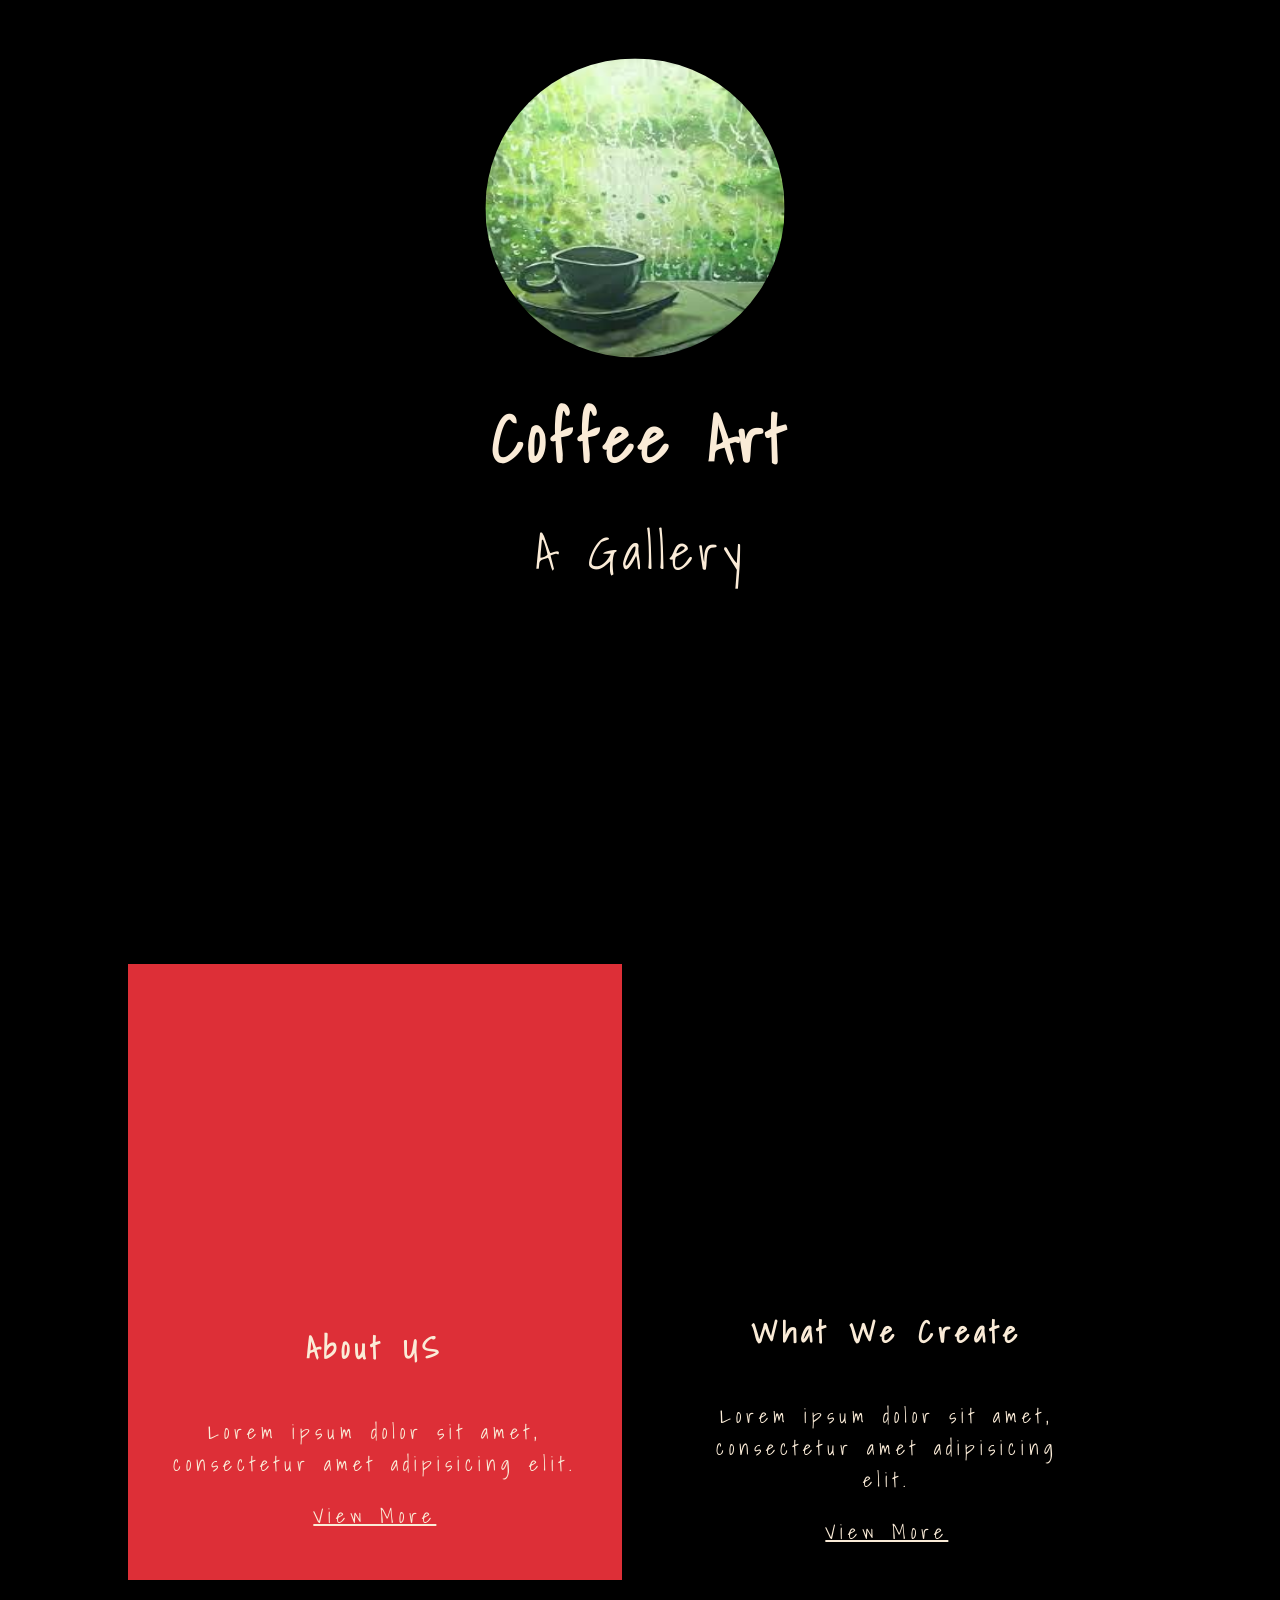
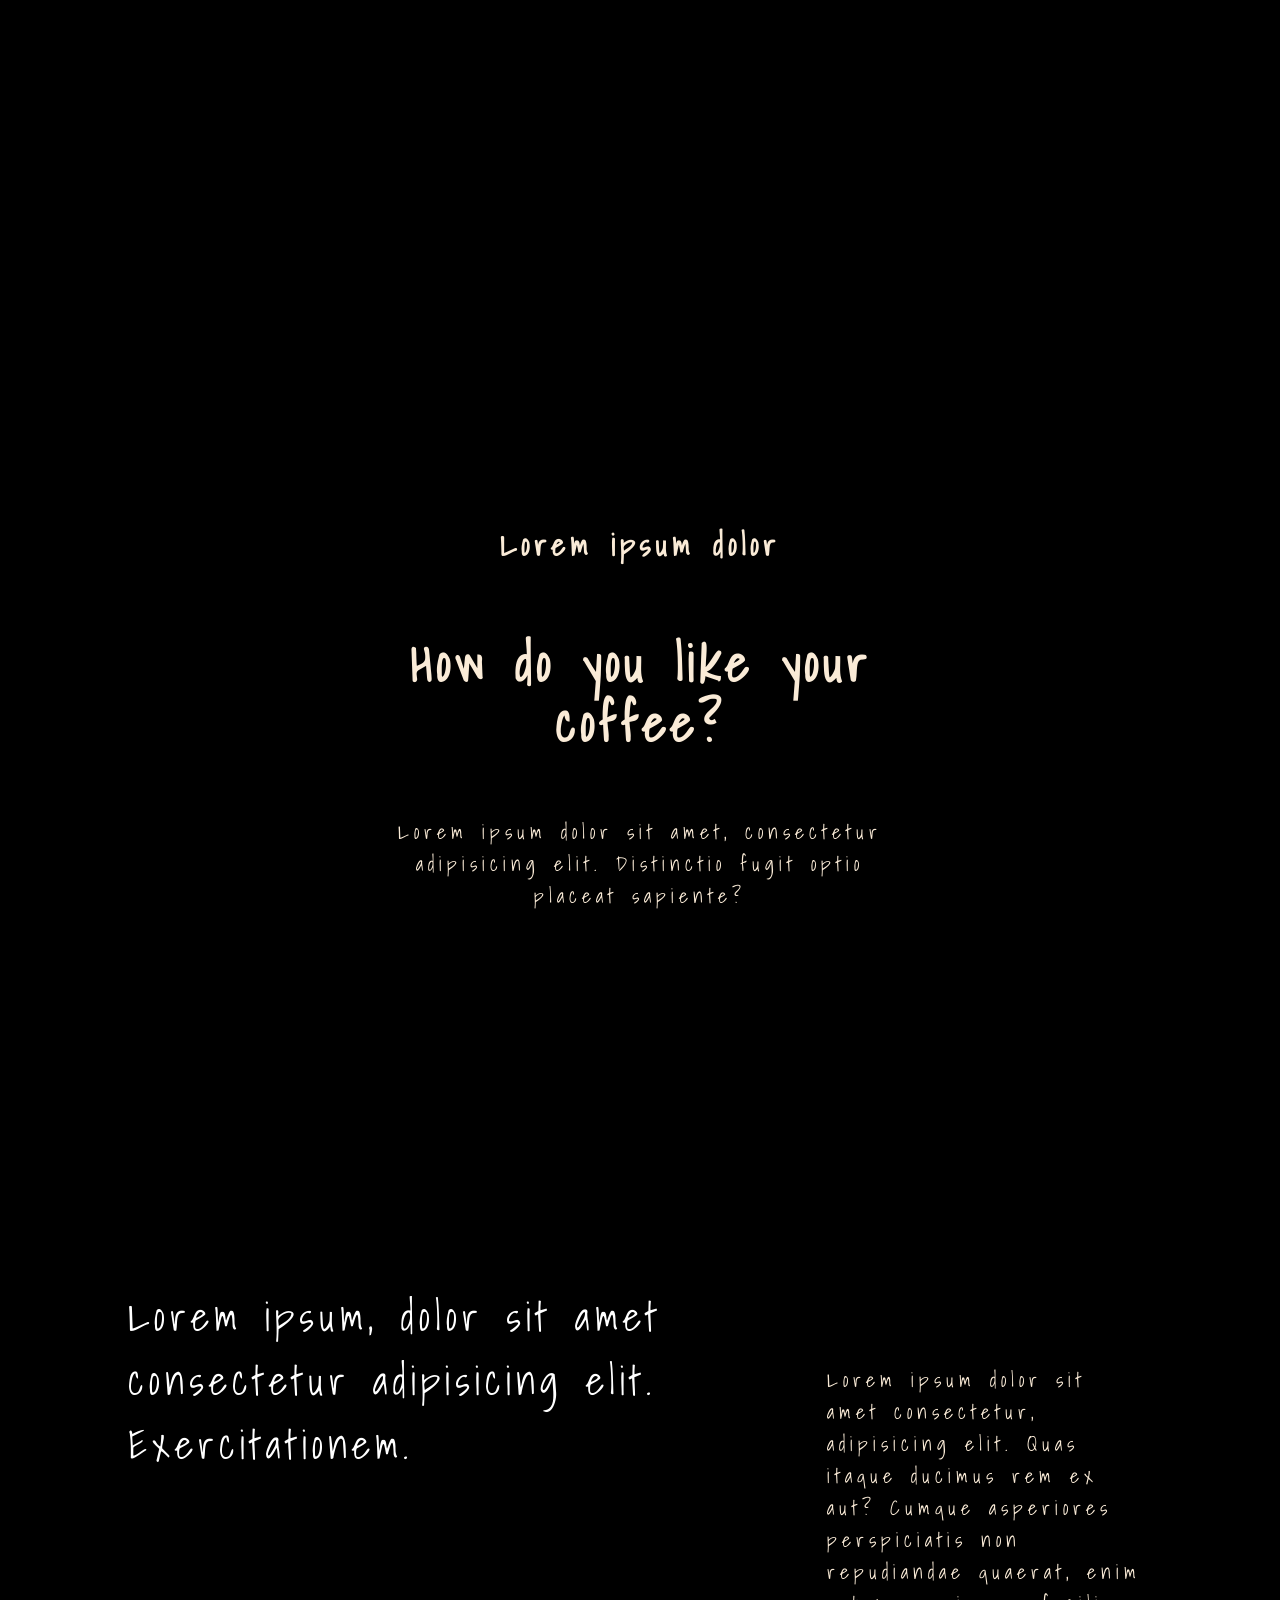
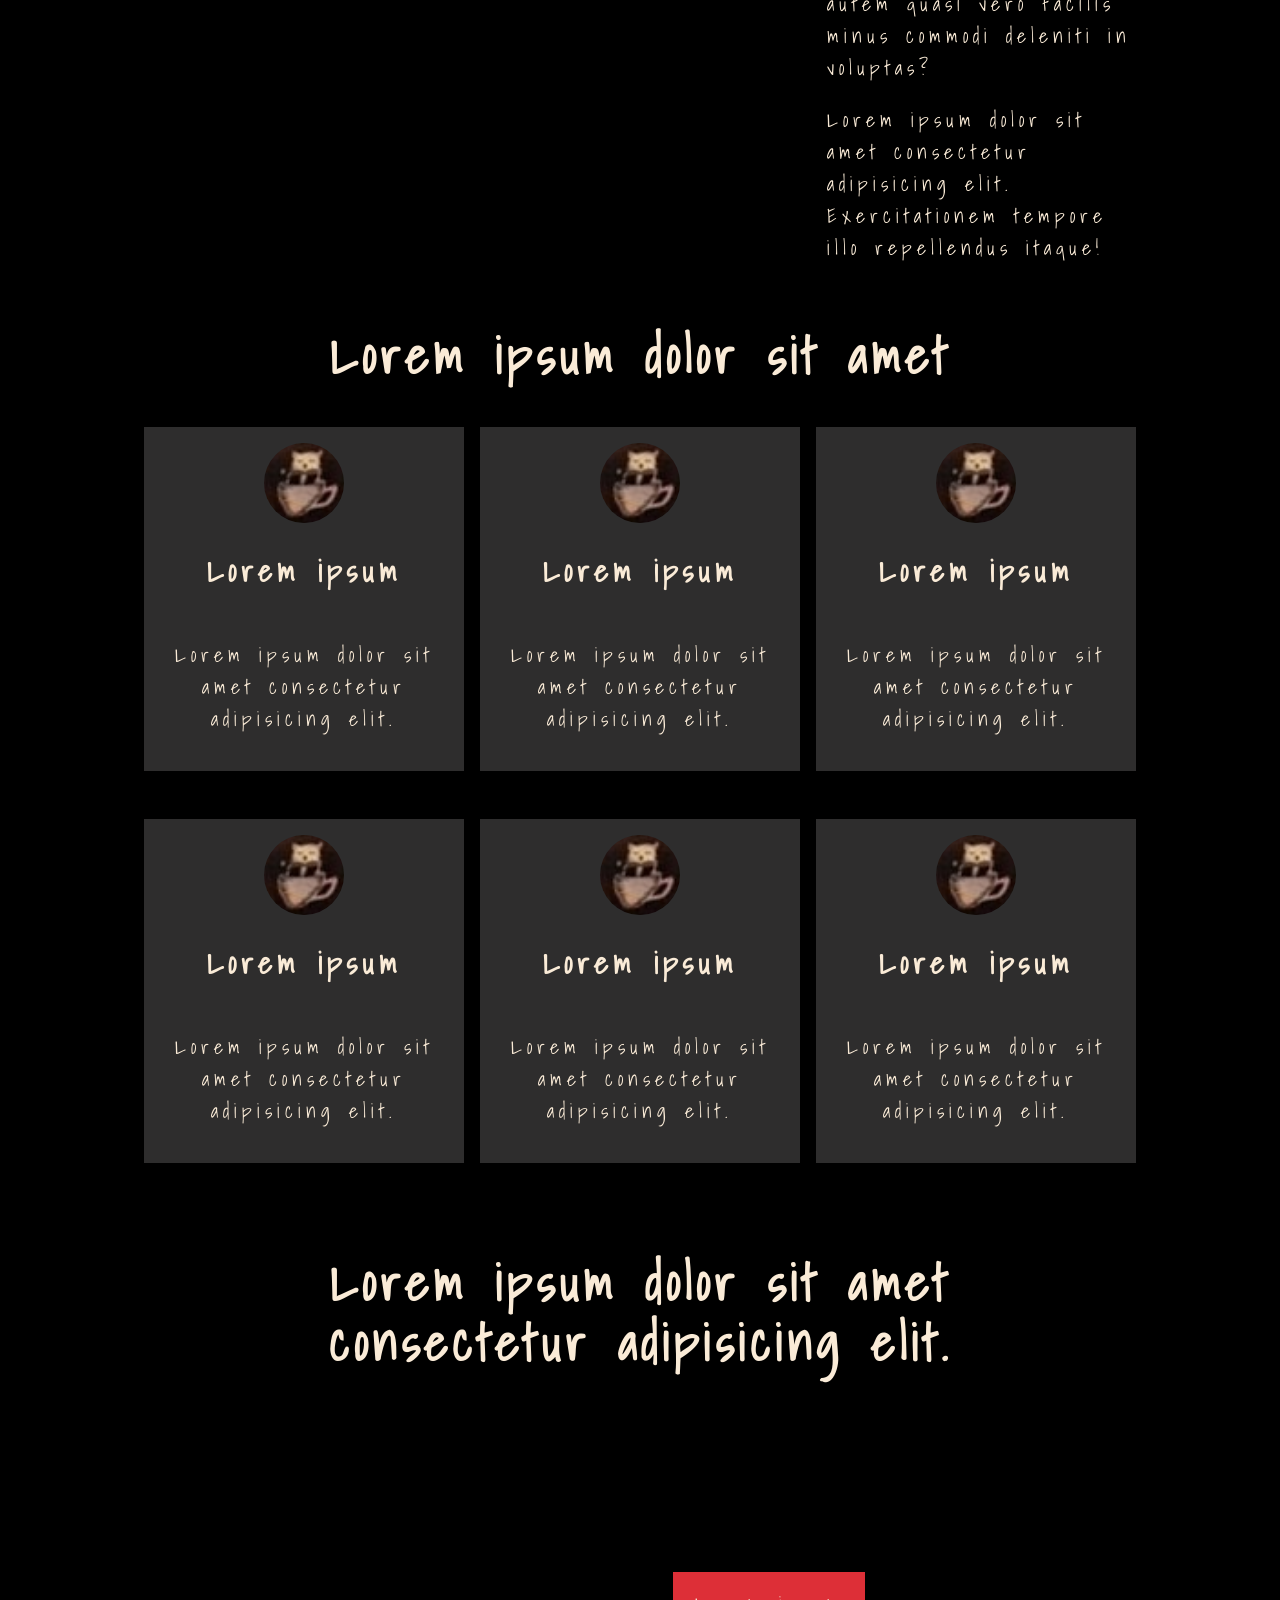
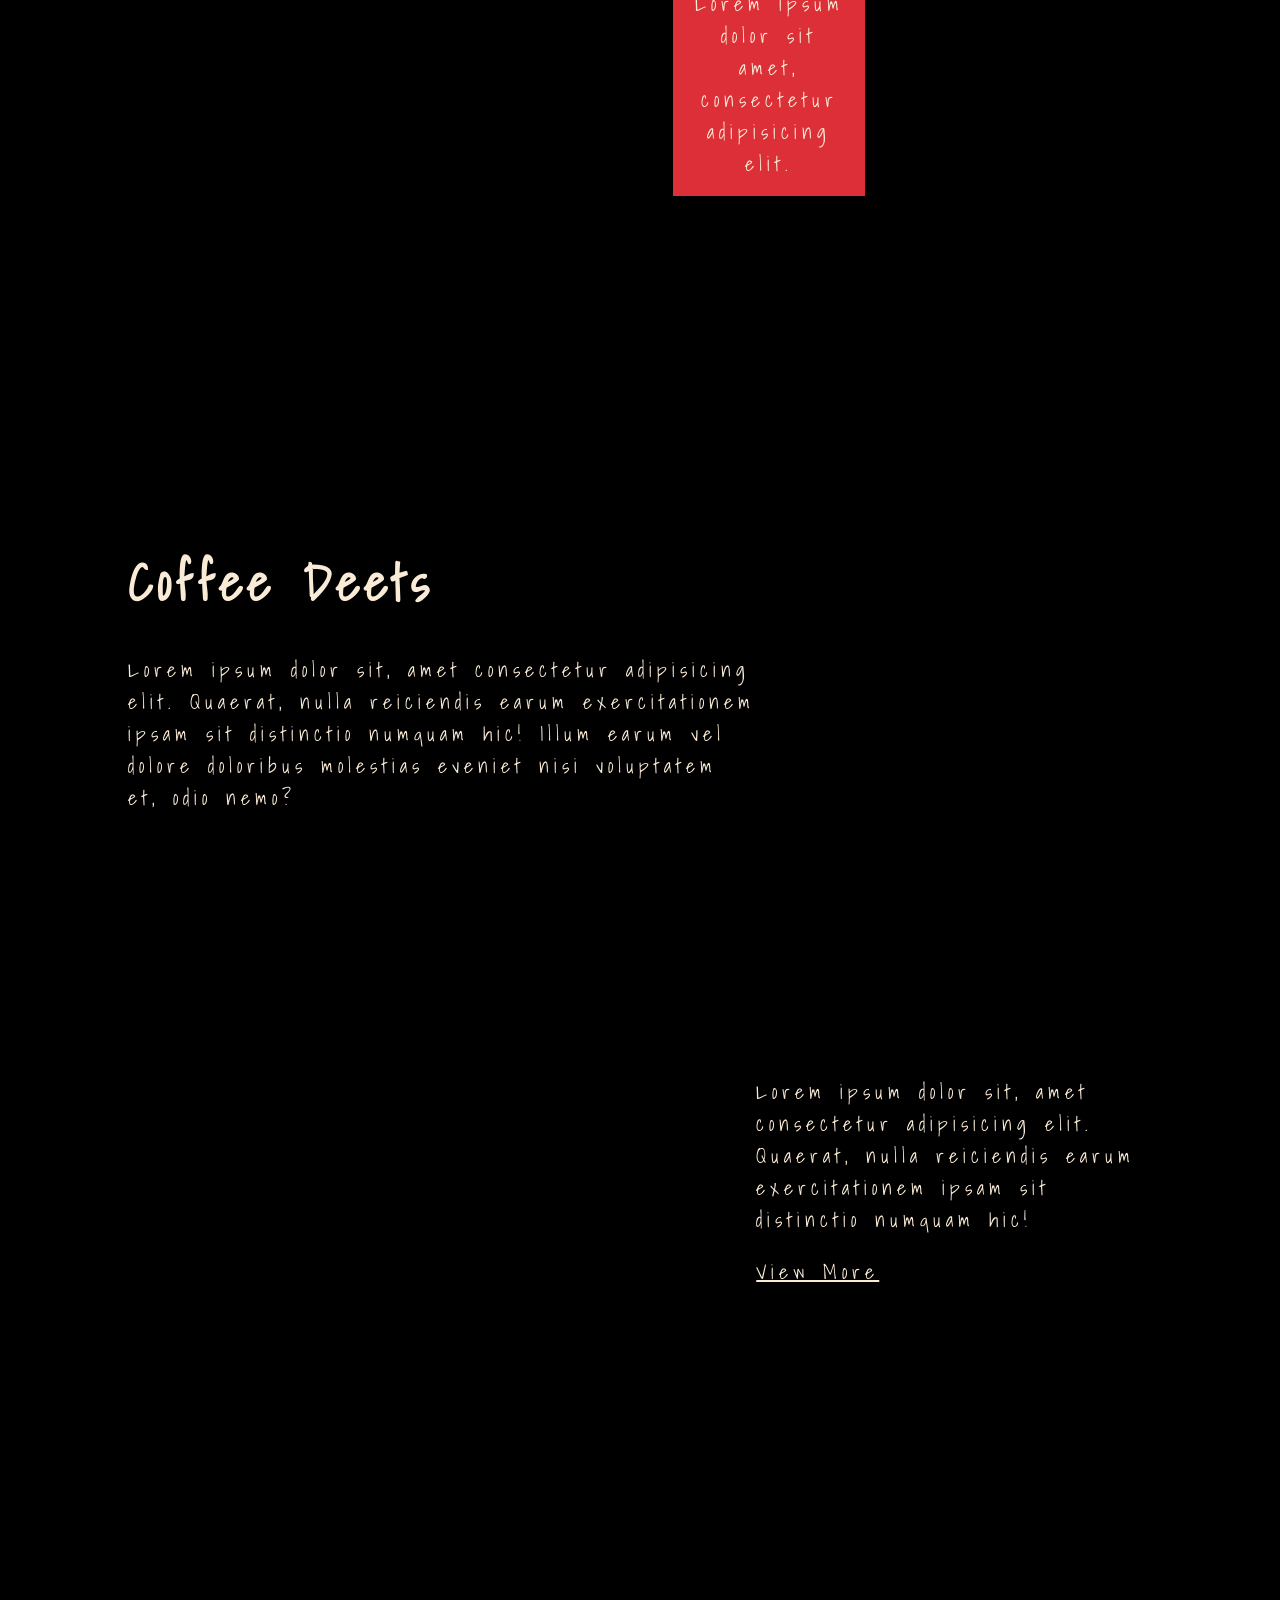
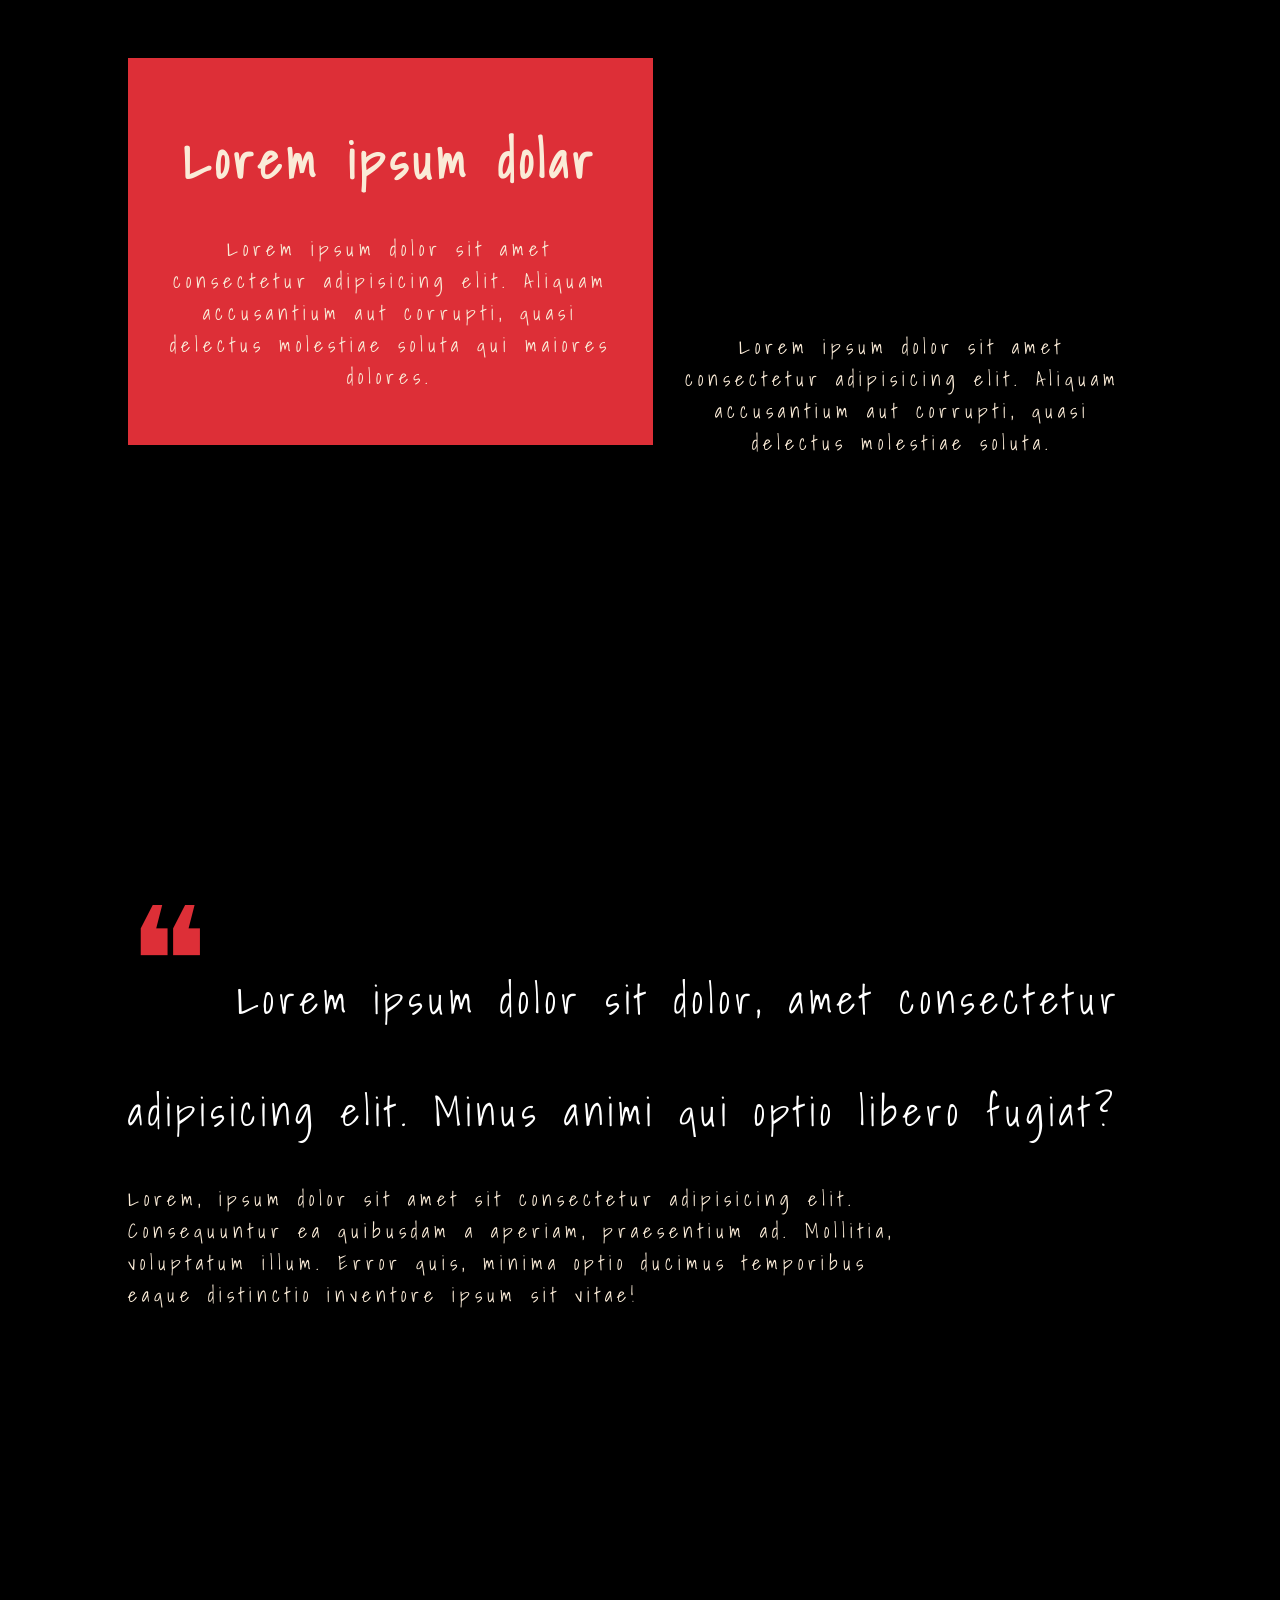
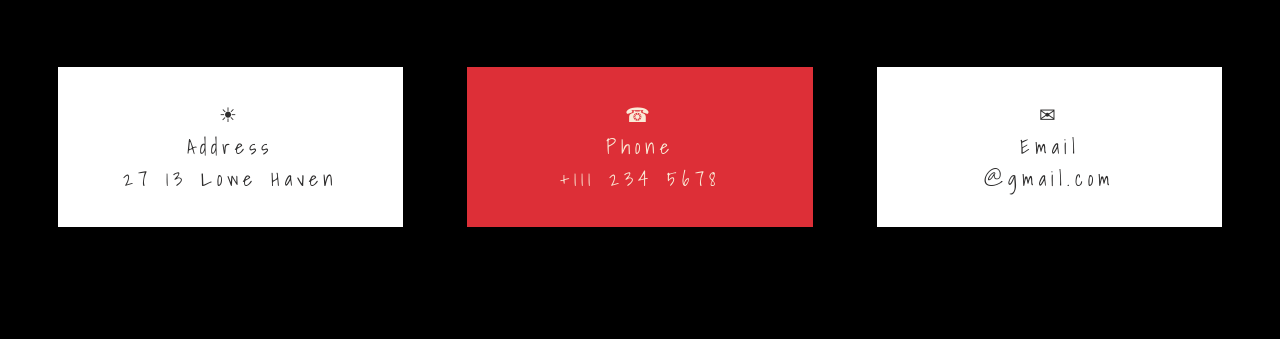
<file: Cafe Gallery/index.html>
<!DOCTYPE html>
<html lang="en">
<head>
    <meta charset="UTF-8">
    <meta http-equiv="X-UA-Compatible" content="IE=edge">
    <meta name="viewport" content="width=device-width, initial-scale=1.0">
    <title>Coffee Art</title>
    <link rel="stylesheet" href="style.css">
    <script src="script.js" defer></script>
    <link rel="preconnect" href="https://fonts.googleapis.com">
    <link rel="preconnect" href="https://fonts.gstatic.com" crossorigin>
    <link href="https://fonts.googleapis.com/css2?family=Shadows+Into+Light&display=swap" rel="stylesheet">
</head>
<body>
    <header class="panel panel--one" id="top">
        <img class="img--circle expand" src="img/cup1.jpg" alt="">
        <div class="title--content">
            <h1>Coffee Art</h1>
            <span>A Gallery</span>
        </div>
    </header>
    <section class="panel panel--two" id="two">
        <section class="gr--one">
            <section class="gr--one--left">
                <img loading="lazy" class="img--circle expand" src="img/cup11.jpg" alt="">
                <div class="heading--content">
                    <h3>About US</h3>
                    <p>Lorem ipsum dolor sit amet, consectetur amet adipisicing elit.</p>
                    <a href="#">View More</a>
                </div>
            </section>
            <section class="gr--one--right">
                <img class="img--circle expand" src="img/cup10.jpg" alt="">
                <div class="heading--content">
                    <h3>What We Create</h3>
                    <p class="p--dark">Lorem ipsum dolor sit amet, consectetur amet adipisicing elit.</p>
                    <a href="#">View More</a>
                </div>
            </section>
        </section>
    </section>
    <section class="panel panel--three" id="three">
        <header class="heading--content">
            <h3>Lorem ipsum dolor</h3>
            <h2>How do you like your coffee?</h2>
            <p class="p--dark">Lorem ipsum dolor sit amet, consectetur adipisicing elit. Distinctio fugit optio placeat sapiente?</p>
        </header>
        <section class="gr--two">
            <div>
                <p class="p--bright">
                    Lorem ipsum, dolor sit amet consectetur adipisicing elit. Exercitationem.
                </p>
                <img class="img--circle expand" src="img/cup3.jpg" alt="">
            </div>
            <aside>
                <p>
                    Lorem ipsum dolor sit amet consectetur, adipisicing elit. Quas itaque ducimus rem ex aut? Cumque asperiores perspiciatis non repudiandae quaerat, enim autem quasi vero facilis minus commodi deleniti in voluptas?
                </p>
                <p>
                    Lorem ipsum dolor sit amet consectetur adipisicing elit. Exercitationem tempore illo repellendus itaque! 
                </p>
            </aside>
        </section>
    </section>
    <section class="panel panel--four" id="four">
        <header class="">
            <h2>Lorem ipsum dolor sit amet</h2>
        </header>
        <section class="grid">
            <div class="grid--item flip">
                <img loading="lazy" class="grid--img" src="img/menu--btn.jpg" alt="logo">
                <h3>Lorem ipsum</h3>
                <p>Lorem ipsum dolor sit amet consectetur adipisicing elit.</p>
            </div>
            <div class="grid--item flip">
                <img loading="lazy" class="grid--img" src="img/menu--btn.jpg" alt="logo">
                <h3>Lorem ipsum</h3>
                <p>Lorem ipsum dolor sit amet consectetur adipisicing elit.</p>
            </div>
            <div class="grid--item flip">
                <img loading="lazy" class="grid--img" src="img/menu--btn.jpg" alt="logo">
                <h3>Lorem ipsum</h3>
                <p>Lorem ipsum dolor sit amet consectetur adipisicing elit.</p>
            </div>
            <div class="grid--item flip">
                <img loading="lazy" class="grid--img" src="img/menu--btn.jpg" alt="logo">
                <h3>Lorem ipsum</h3>
                <p>Lorem ipsum dolor sit amet consectetur adipisicing elit.</p>
            </div>
            <div class="grid--item flip">
                <img loading="lazy" class="grid--img grid--last" src="img/menu--btn.jpg" alt="logo">
                <h3>Lorem ipsum</h3>
                <p>Lorem ipsum dolor sit amet consectetur adipisicing elit.</p>
            </div>
            <div class="grid--item flip">
                <img loading="lazy" class="grid--img grid--last" src="img/menu--btn.jpg" alt="logo">
                <h3>Lorem ipsum</h3>
                <p>Lorem ipsum dolor sit amet consectetur adipisicing elit.</p>
            </div>
        </section>
    </section>
    <section class="panel panel--five" id="five">
        <div class="panel--five--top">
        <header class="heading--content">
            <h2 class="content--heading">
                Lorem ipsum dolor sit amet consectetur adipisicing elit.
            </h2>
        </header>
        <section class="panel--five__one">
            <img loading="lazy" class="img--circle img--sm expand" src="img/cup4.jpg" alt="">
            <img loading="lazy" class="img--circle img--sm expand" src="img/cup5.jpg" alt="">
            <div class="five__one--square">
                <p>
                    Lorem ipsum dolor sit amet, consectetur adipisicing elit. 
                </p>
            </div>
            <img loading="lazy" class="img--circle img--sm expand" src="img/cup6.jpg" alt="">
        </section>
    </div>
        <section class="panel--five__two">
            <div class="five__two--grid">
                <div class="two--grid--left">
                    <div class="heading--content--left">
                        <h2>Coffee Deets</h2>
                        <p>
                            Lorem ipsum dolor sit, amet consectetur adipisicing elit. Quaerat, nulla reiciendis earum exercitationem ipsam sit distinctio numquam hic! Illum earum vel dolore doloribus molestias eveniet nisi voluptatem et, odio nemo?
                        </p>
                    </div>
                    <img loading="lazy" class="img--circle expand" src="img/cup7.jpg" alt="">
                </div>
                <div class="two--grid--right">
                    <div class="img--between">
                    <img loading="lazy" class="img--circle img--circle--sm expand" id="circle--right" src="img/cup9.jpg" alt="">
                    <img loading="lazy" class="img--circle expand" id="circle--left" src="img/cup10.jpg" alt="">
                </div>
                    <div class="two--grid--right--lower align--left">
                        <p>
                            Lorem ipsum dolor sit, amet consectetur adipisicing elit. Quaerat, nulla reiciendis earum exercitationem ipsam sit distinctio numquam hic!
                        </p>
                        <a href="#">View More</a>
                    </div>
                </div>
            </div>
            <div class="panel--five__three">
                <section class="panel--five--three">
                    <div class="five__three--top">
                        <div class="five__three--content">
                            <h2>Lorem ipsum dolar</h2>
                            <p>
                                Lorem ipsum dolor sit amet consectetur adipisicing elit. Aliquam accusantium aut corrupti, quasi delectus molestiae soluta qui maiores dolores.
                            </p>
                        </div>
                    </div>
                    <div class="five__three--bottom">
                        <img class="img--circle expand" src="img/cup11.jpg" alt="">
                        <div>
                            <p>
                                Lorem ipsum dolor sit amet consectetur adipisicing elit. Aliquam accusantium aut corrupti, quasi delectus molestiae soluta.
                            </p>
                        </div>
                    </div>
                </section>
                <img class="img--circle expand" src="img/cup13.jpg" alt="">
            </div>
        </section>
        <section class="panel--five__four">
            <div class="five__four--left">
                <p class="p--bright align--left">
                   <span class="quote-marks">&#10077;</span> Lorem ipsum dolor sit dolor, amet consectetur adipisicing elit. Minus animi qui optio libero fugiat? 
                </p>
                <p class="align--left p--short">
                    Lorem, ipsum dolor sit amet sit consectetur adipisicing elit. Consequuntur ea quibusdam a aperiam, praesentium ad. Mollitia, voluptatum illum. Error quis, minima optio ducimus temporibus eaque distinctio inventore ipsum sit vitae!
                </p>
            </div>
            <img loading="lazy" class="img--circle expand" src="img/cup12.jpg" alt="">
        </section>
    </section>
    <section class="panel panel--six" id="six">
        <div class="contact contact--white flip">
            <div>&#9728;</div>
            <span>Address</span>
            <span>27 13 Lowe Haven</span>
        </div>
        <div class="contact contact--color flip">
            <div>&#9742;</div>
            <span>Phone</span>
            <span>+111 234 5678</span>
        </div>
        <div class="contact contact--white flip">
            <div>&#9993;</div>
            <span>Email</span>
            <span>@gmail.com</span>
        </div>
    </section>
</body>
</html>
</file>
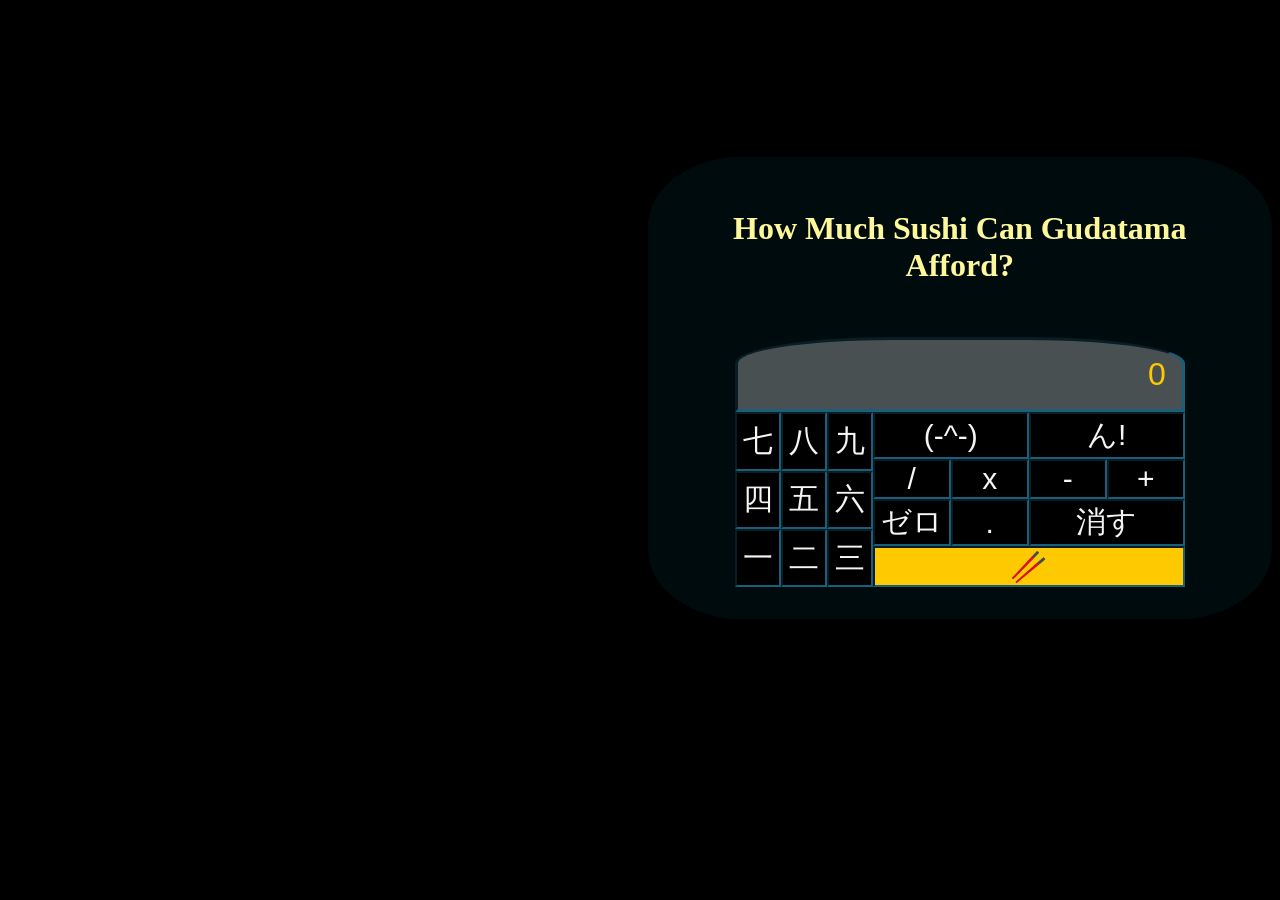
<file: Calculator/index.html>
<!DOCTYPE html>
<html lang="en">
<head>
    <meta charset="UTF-8">
    <meta http-equiv="X-UA-Compatible" content="IE=edge">
    <meta name="viewport" content="width=device-width, initial-scale=1.0">
    <title>Calculator</title>
    <link rel="stylesheet" href="style.css">
    <script src="script1.js" defer></script>
</head>
<body>
    <section class="container__image"></section>
    <div class="container">
        <div class="container__text">
            <h1>How Much Sushi Can Gudatama Afford?</h1>
        </div>
        <div class="container__calculator">
        <section class="container__display">
            <input type="text" class="display--screen" value="" disabled>
        </section>
        <section class="container__btns">
            <div class="numbers">
                <button type="button" class="btn btn--number btn--num" id="btn--seven" value="7">七</button>
                <button type="button" class="btn btn--number btn--num" id="btn--eight" value="8">八</button>
                <button type="button" class="btn btn--number btn--num" id="btn--nine" value="9">九</button>
                <button type="button" class="btn btn--number btn--num" id="btn--four" value="4">四</button>
                <button type="button" class="btn btn--number btn--num" id="btn--five" value="5">五</button>
                <button type="button" class="btn btn--number btn--num" id="btn--six" value="6">六</button>
                <button type="button" class="btn btn--number btn--num" id="btn--one" value="1">一</button>
                <button type="button" class="btn btn--number btn--num" id="btn--two" value="2">二</button>
                <button type="button" class="btn btn--number btn--num" id="btn--three" value="3">三</button>
            </div>
            <div class="operations">
                <button type="button" class="btn btn--number btn--zip" id="btn--zero" value="0">ゼロ</button>
                <button type="button" class="btn btn--decimal" id="btn--dot" value=".">.</button>
                <button type="button" class="btn btn--all-clear" id="btn--clear" value="all-clear">消す</button>
                <!-- <button type="button" class="btn btn--delete" value="del">DEL</button> -->
                <button type="button" class="btn btn--operator" id="btn--divide" value="/">/</button>
                <button type="button" class="btn btn--operator" id="btn--multiply" value="*">x</button>
                <button type="button" class="btn btn--operator" id="btn--subtract" value="-">-</button>
                <button type="button" class="btn btn--operator" id="btn--add" value="+">+</button>
                <button type="button" class="btn btn--operator" id="btn--power" value="^n">(-^-)</button>
                <button type="button" class="btn btn--operator" id="btn--factorial" value="n!">ん!</button>
                <button type="button" class="btn btn--equal btn--operator" id="btn--equal" value="=">🥢</button>
            </div>
        </section>
    </div>
    </div>
</body>
</html>
</file>
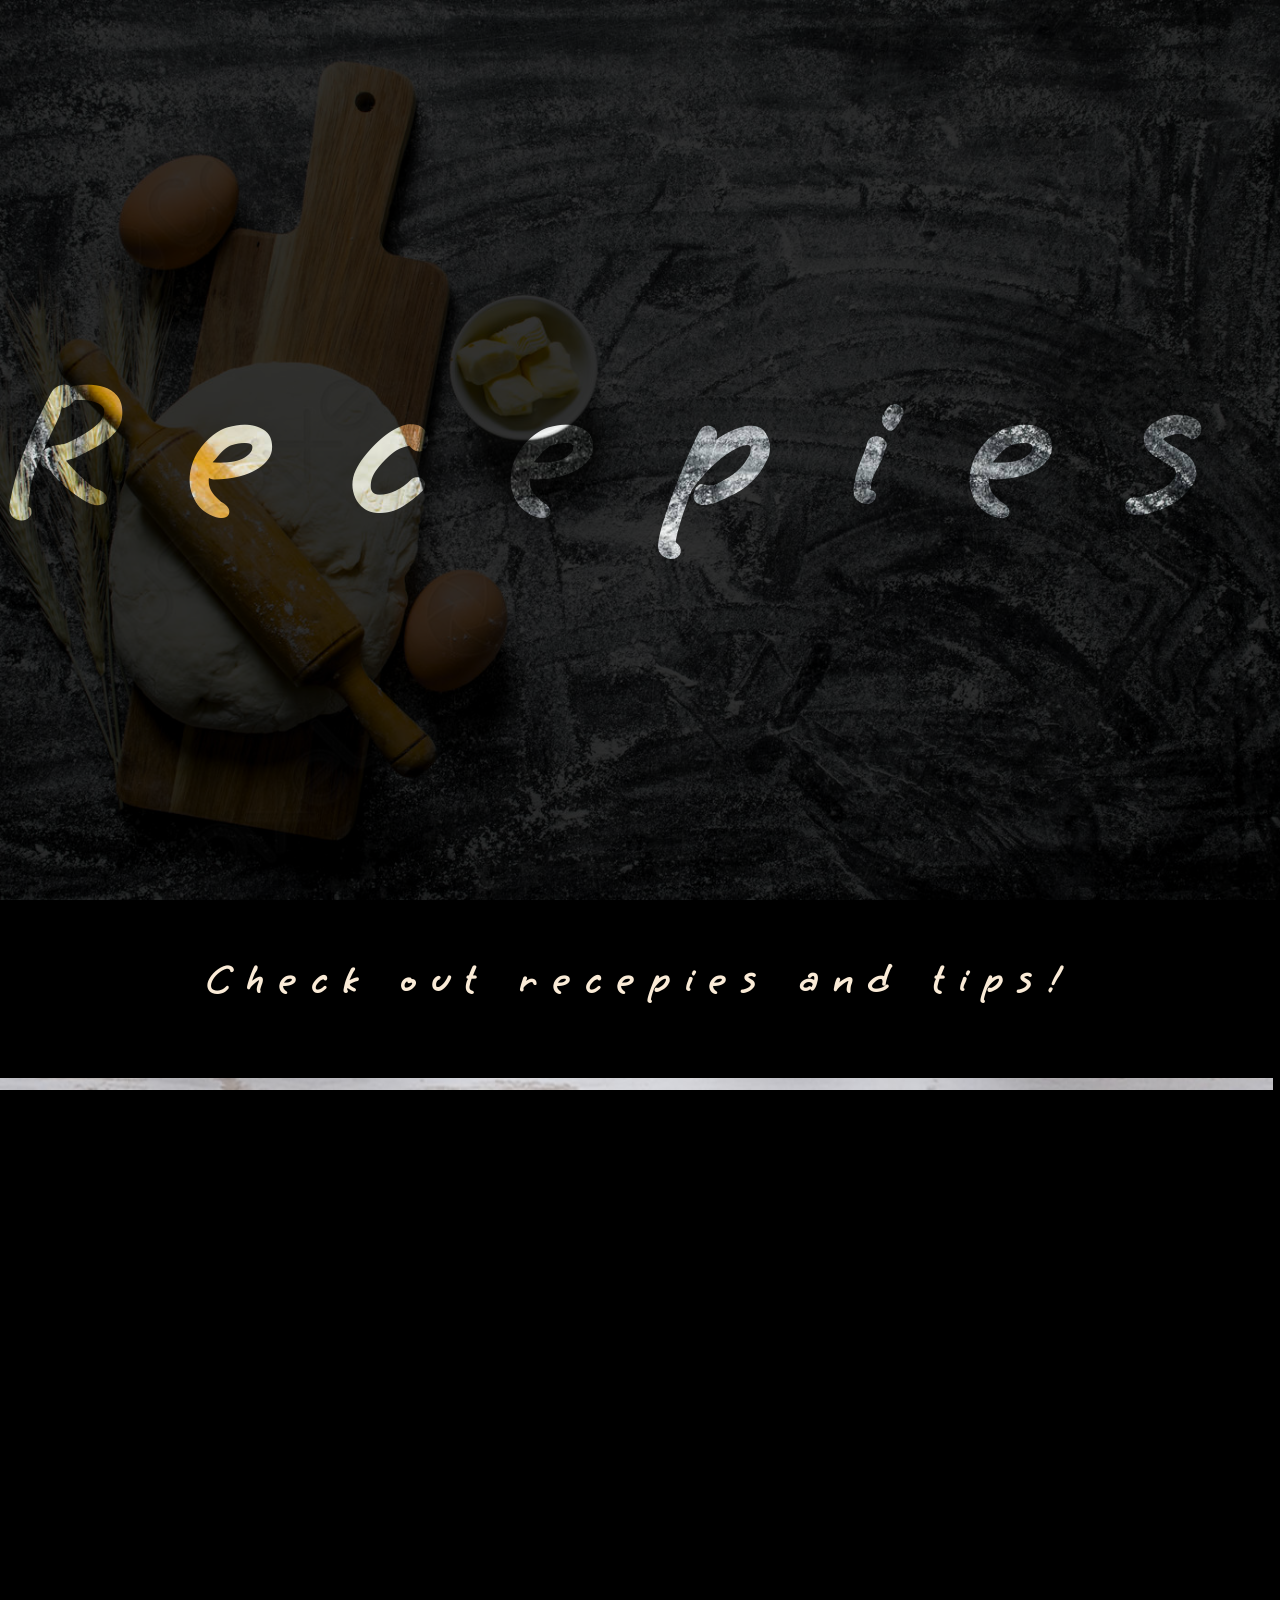
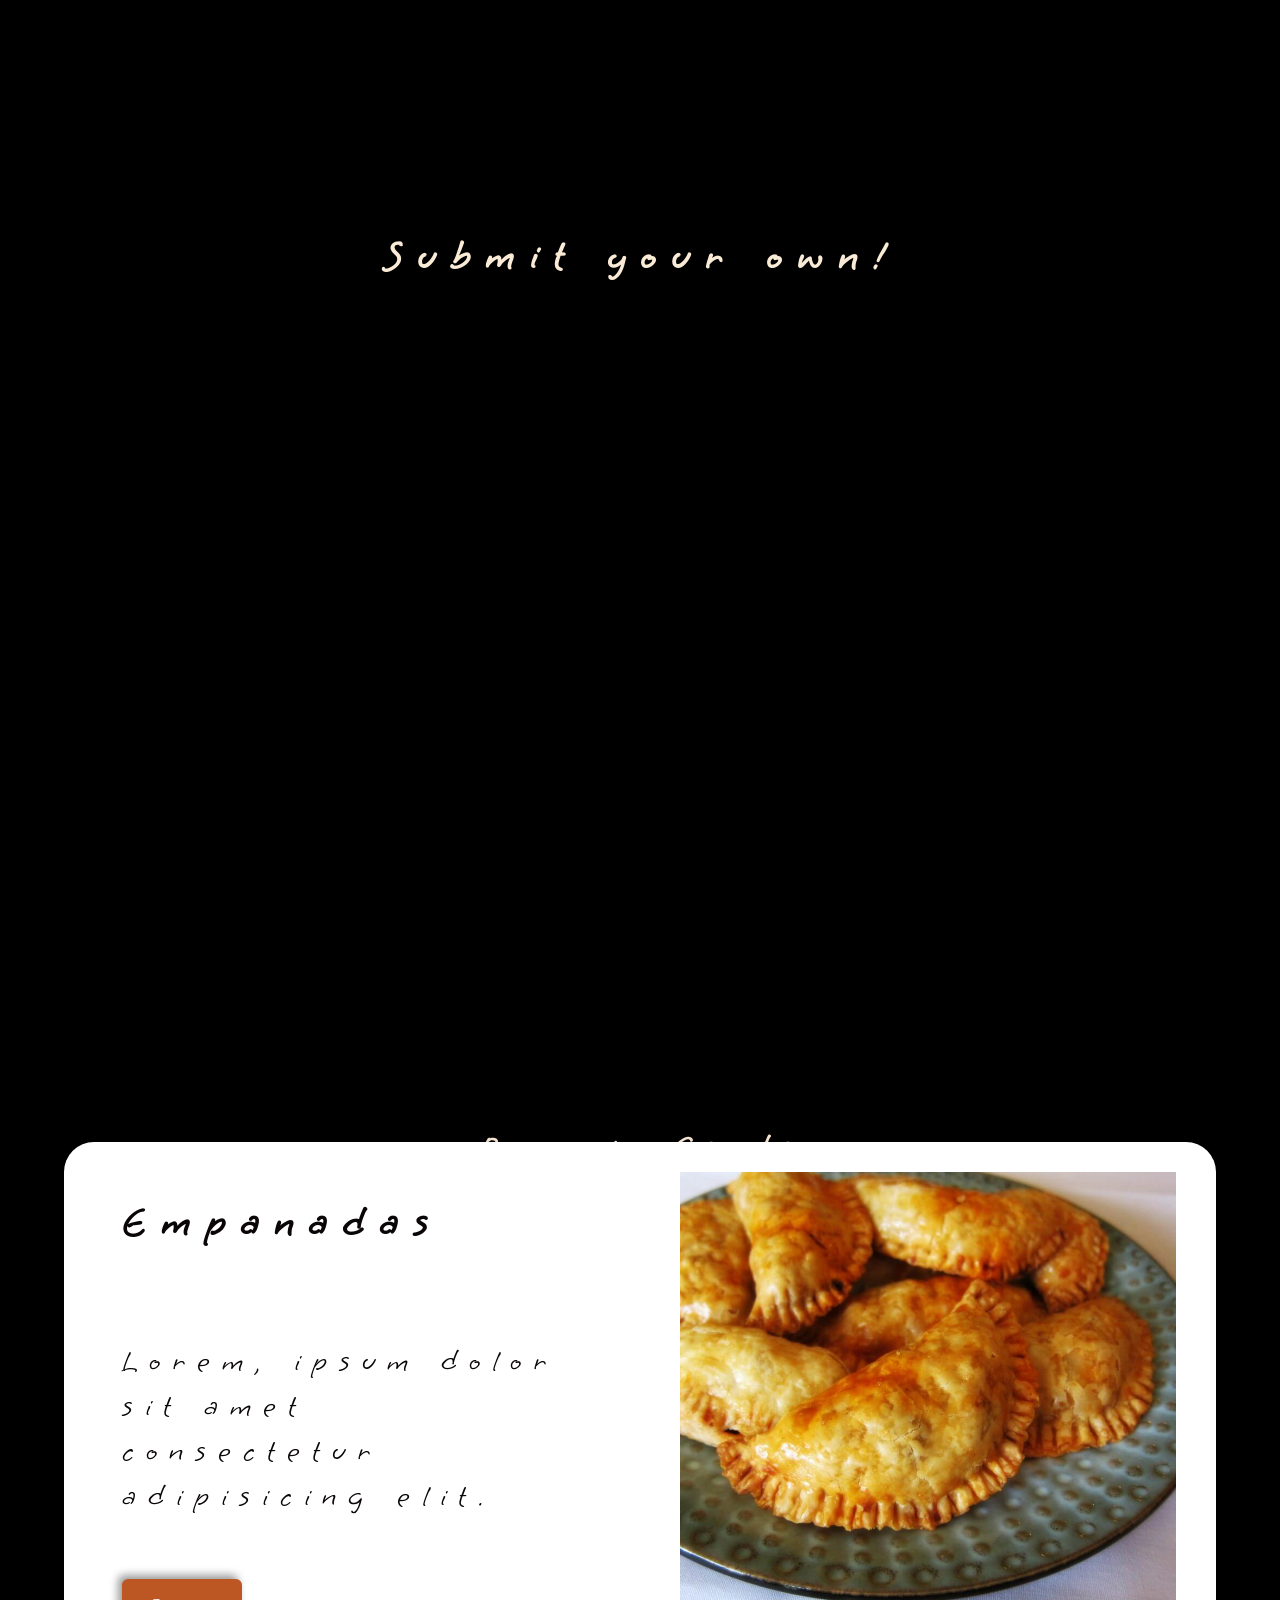
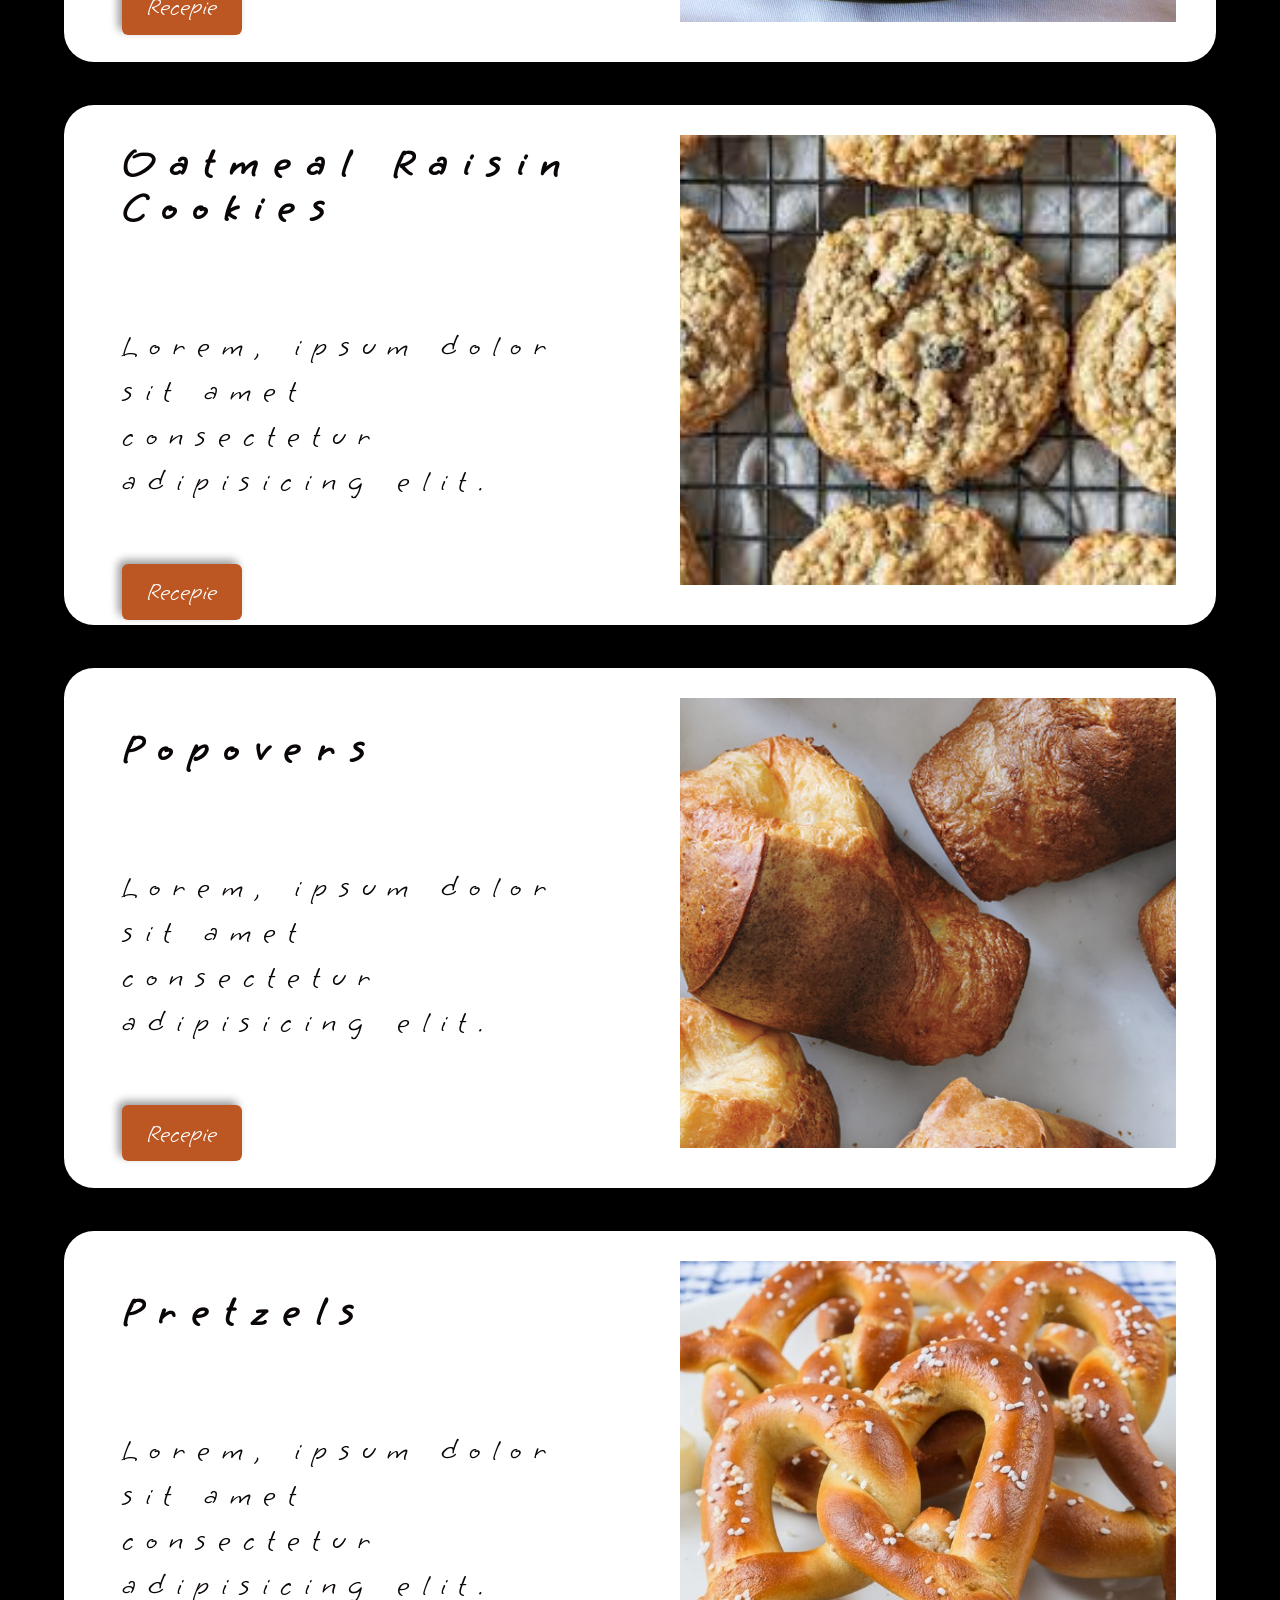
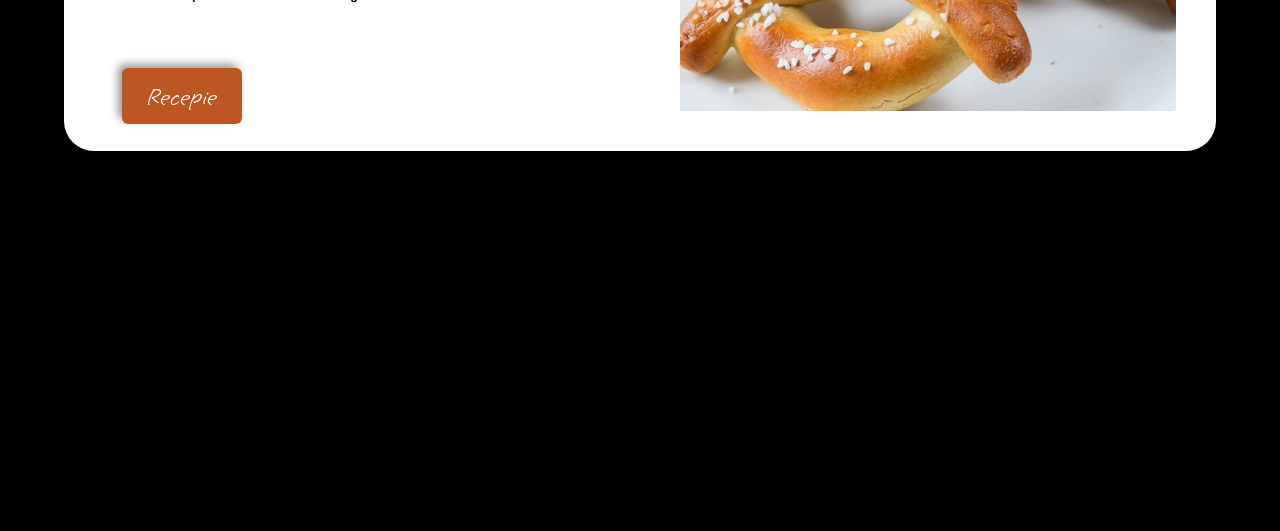
<file: Cookbook/index.html>
<!DOCTYPE html>
<html lang="en">
<head>
    <meta charset="UTF-8">
    <meta http-equiv="X-UA-Compatible" content="IE=edge">
    <meta name="viewport" content="width=device-width, initial-scale=1.0">
    <title>Stella's Cookbook</title>

    <link rel="stylesheet" href="style.css">
    <script src="script.js" defer></script>

    <link rel="preconnect" href="https://fonts.googleapis.com">
    <link rel="preconnect" href="https://fonts.gstatic.com" crossorigin>
    <link href="https://fonts.googleapis.com/css2?family=Grape+Nuts&display=swap" rel="stylesheet">
</head>
<body>
    <header class="cookbook--header">
        <div class="header__content">
            <h1>Recepies</h1>
        </div>
    </header>
    <main>
        <section class="about">
            <h2>Check out recepies and tips!</h2>
            <div class="banner"></div>
            <h2>Submit your own!</h2>
            <div class="banner"></div>
        </section>
        <section class="stack-cards">
            <h1>Recepie Cards</h1>
            <ul id="cards">
                <li class="card" id="card__1">
                    <div class="card__content">
                        <section>
                            <h2>Empanadas</h2>
                            <p>
                                Lorem, ipsum dolor sit amet consectetur adipisicing elit. 
                              
                            </p>
                            <a class="btn btn--accent" href="recepies.html#empanadas">Recepie</a> 
                        </section>
                        <figure class="img__container">
                            <img class="card--img card--img__one" ></img>
                        </figure>
                    </div>
                </li>
                <li class="card" id="card__2">
                    <div class="card__content">
                        <section>
                            <h2>Oatmeal Raisin Cookies</h2>
                            <p>
                                Lorem, ipsum dolor sit amet consectetur adipisicing elit. 
                                
                            </p>
                            <a class="btn btn--accent" href="recepies.html#oatmeal-raisin-cookies">Recepie</a> 
                        </section>
                        <figure class="img__container">
                            <img class="card--img card--img__two" ></img>
                        </figure>
                    </div>
                </li>
                <li class="card" id="card__3">
                    <div class="card__content">
                        <section>
                            <h2>Popovers</h2>
                            <p>
                                Lorem, ipsum dolor sit amet consectetur adipisicing elit. 
                               
                            </p>
                            <a class="btn btn--accent" href="recepies.html#popovers">Recepie</a> 
                        </section>
                        <figure class="img__container">
                            <img class="card--img card--img__three" ></img>
                        </figure>
                    </div>
                </li>
    
                <li class="card" id="card__4">
                    <div class="card__content">
                        <section>
                            <h2>Pretzels</h2>
                            <p>
                                Lorem, ipsum dolor sit amet consectetur adipisicing elit. 
                                
                            </p>
                            <a class="btn btn--accent" href="recepies.html#pretzels">Recepie</a> 
                        </section>
                        <figure class="img__container">
                            <img class="card--img card--img__four" ></img>
                        </figure>
                    </div>
                </li>
            </ul>
        </section>
    </main>
</body>
</html>
</file>
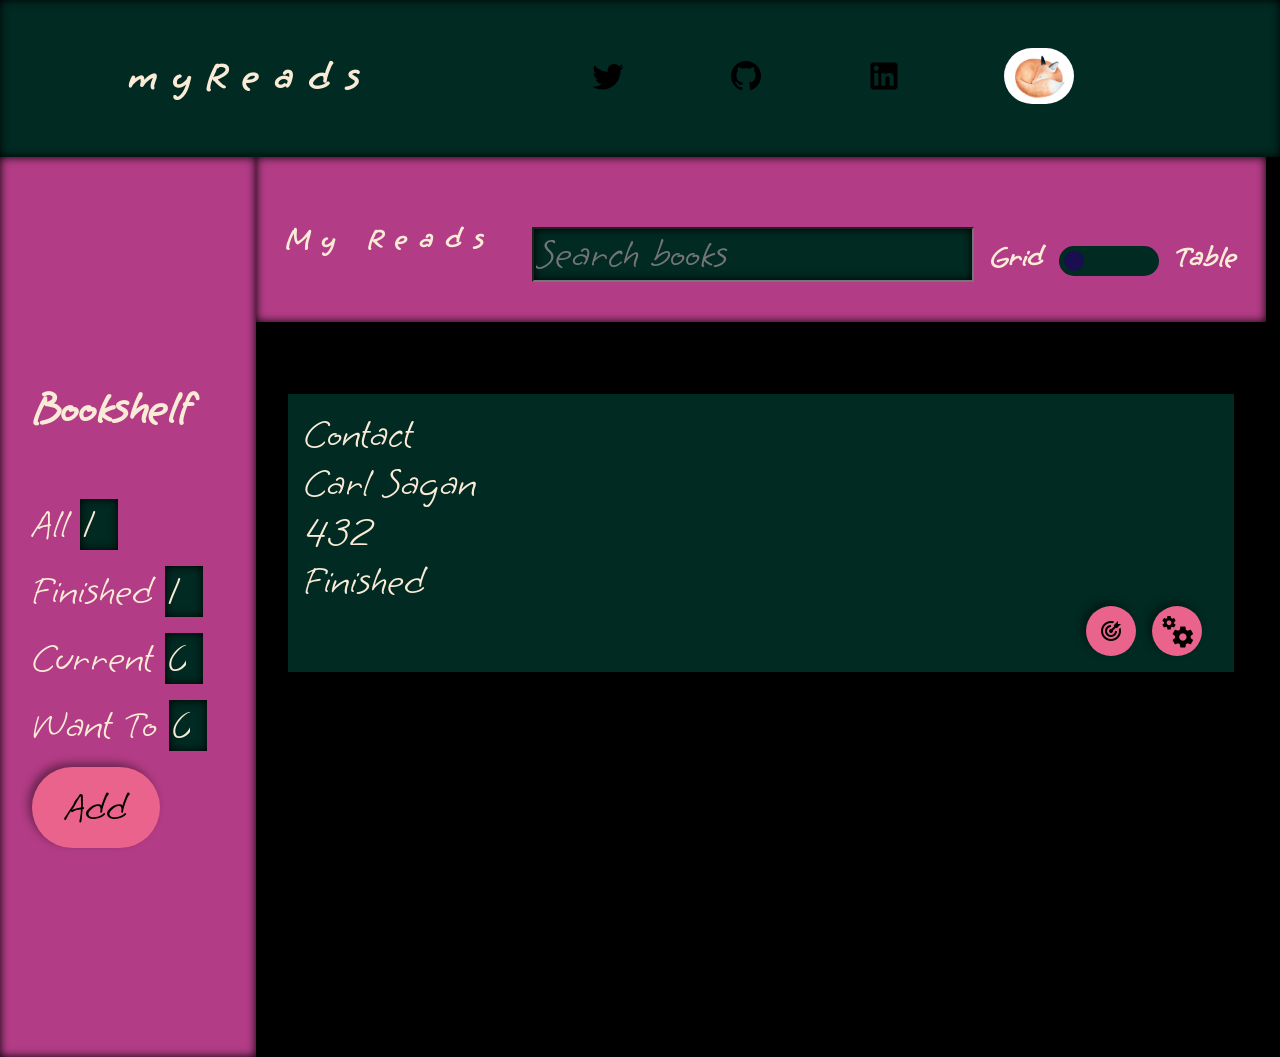
<file: Library App.2/index.html>
<!DOCTYPE html>
<html lang="en">
<head>
    <meta charset="UTF-8">
    <meta http-equiv="X-UA-Compatible" content="IE=edge">
    <meta name="viewport" content="width=device-width, initial-scale=1.0">
    <title>Library App</title>

    <link rel="stylesheet" href="style.css">
    <script src="script.js" defer></script>

    <link rel="preconnect" href="https://fonts.googleapis.com">
    <link rel="preconnect" href="https://fonts.gstatic.com" crossorigin>
    <link href="https://fonts.googleapis.com/css2?family=Grape+Nuts&display=swap" rel="stylesheet">
</head>
<body>
    <main>
        <header class="header__site">
            <div class="site--title">
               <h1>myReads</h1>
            </div>
            <nav class="site--nav">
                <ul>
                    <li class="icon">
                        <a href="https://twitter.com/Yoda_bells">
                            <img src="img/twitter.png" alt="Twitter">
                        </a>
                    </li>
                    <li class="icon"> 
                        <a href="https://github.com/stellRC/my-reads">
                            <img src="img/github.png" alt="Github">
                        </a>
                    </li>
                    <li class="icon">
                        <a href="https://www.linkedin.com/in/stella-arce-014255122/">
                            <img src="img/linkedin.png" alt="Linkedin">
                        </a>
                    </li>
                    <li class="icon">
                        <a href="https://stellrc.github.io/">
                            <img class="icon--profile" src="img/fox.jpg" alt="Profile Picture">
                        </a>
                    </li>
                </ul>
            </nav>
        </header>
        <section class="main">
            <aside class="sidebar">
                <ul>
                    <li>
                        <h3>Bookshelf</h3>
                    </li>
                    <li>
                        <label for="all">All</label>
                        <input type="number" name="count" id="countAll" value="1" readonly>
                    </li>
                    <li>
                        <label for="finished">Finished</label>
                        <input type="number" name="count" id="countFinished" value="1" readonly>
                    </li>
                    <li>
                        <label for="current">Current</label>
                        <input type="number" name="count" id="countCurrent" value="0" readonly>
                    </li>
                    <li>
                        <label for="wantTo">Want To</label>
                        <input type="number" name="count" id="countWant" value="0"  step="1" readonly>
                    </li>
                    <li>
                        <button class="btn--add">Add</button>
                    </li>
                </ul>
             
            </aside>
            <section class="main__container">
                <header class="header__container">
                    <div class="container--title">
                        <h2>My Reads</h2>
                    </div>
                    <nav class="container--nav">
                        <ul>
                            <li>
                                <form class="search-form" name="suggestedBookCard">
                                    <input type="search" class="search suggested--search" placeholder="Search books">
                                    <ul class="suggestions"></ul>
                                </form>
                            </li>
                            <li class="switch--main">
                                <span>Grid</span>
                                <div class="switch__container">
                                    <input type="checkbox" class="checkbox" id="switch">
                                    <label class="switch" for="switch"></label>
                                </div>
                                <span>Table</span>
                            </li>
                        </ul>
                    </nav>
                </header>
                <section class="container__books">
                    <ul class="card card--sample">
                        <li class="card--title">Contact</li>
                        <li class="author">Carl Sagan</li>
                        <li class="pages">432</li>
                        <li class="status">Finished</li>
                        <li class="remove">
                            <button class="btn btn--remove"></button>
                            <button class="btn btn--edit"></button>
                        </li>
                    </ul>
                </section>
            </section>
            <section class="pop-up removeBtn">
                <form action="" class="pop-up--form" name="newBookCard" id="newBookCard" onsubmit="return false">
                    <h2>Add New Title</h2>
                    <ul class="form--list">
                        <ul class="input--list">
                            <li>
                                <label for="title"></label>
                                <input class="new-book--title" type="text" name="title" placeholder="Title">
                            </li>
                            <li>
                                <label for="author"></label>
                                <input class="new-book--author" type="text" name="author" placeholder="Author">
                            </li>
                            <li>
                                <label for="pages"></label>
                                <input class="new-book--pages" type="number" name="pages" placeholder="Pages">
                            </li>
                        </ul>
                        <li class="status--list">
                            <label for="">Status</label>
                            <div class="status__boxes">
                                <ul>
                                    <li>
                                       
                                        <input type="radio" name="status" value="Want To Read" required>  
                                        <label for="">Want To Read</label>
                                    </li>
                                    <li>
                                        
                                        <input type="radio" name="status" value="Current" >
                                        <label for="">Currently Reading</label>
                                    </li>
                                    <li>
                                        
                                        <input type="radio" name="status" value="Finished" >
                                        <label for="">Read</label>
                                    </li>
                                </ul>
                            </div>
                        </li>
                    </ul>
                    <div class="form--action">
                        <input type="submit" class="book--submit">
                    </div>
                </form>
            </section>
        </section>
    </main>
</body>
</html>
</file>
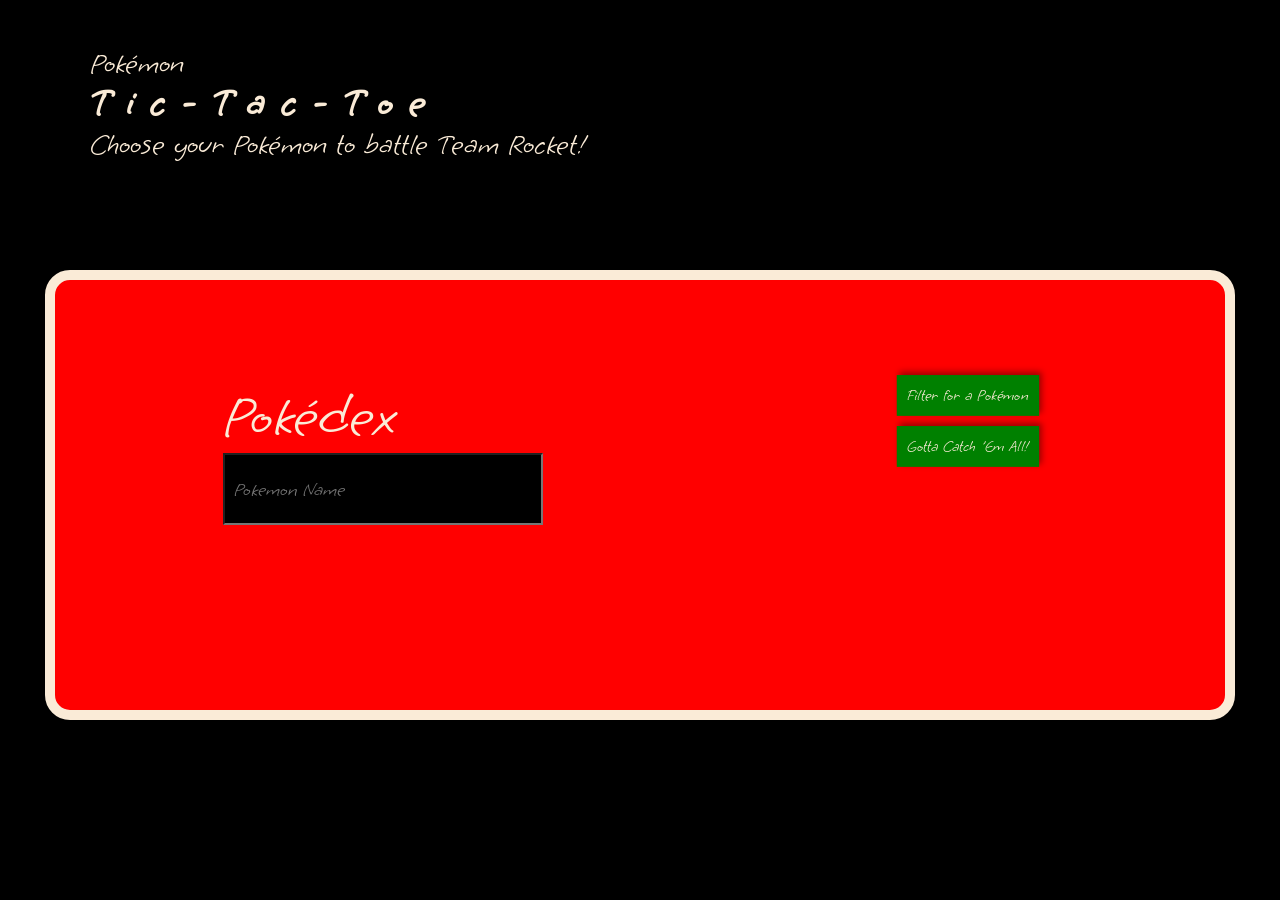
<file: TicTacToe/index.html>
<!DOCTYPE html>
<html lang="en">
<head>
    <meta charset="UTF-8">
    <meta http-equiv="X-UA-Compatible" content="IE=edge">
    <meta name="viewport" content="width=device-width, initial-scale=1.0">
    <title>Tic Tac Toe</title>

    <link rel="stylesheet" href="style.css">
    <script src="script.js" defer></script>

    <link rel="preconnect" href="https://fonts.googleapis.com">
    <link rel="preconnect" href="https://fonts.gstatic.com" crossorigin>
    <link href="https://fonts.googleapis.com/css2?family=Grape+Nuts&display=swap" rel="stylesheet">
</head>
<body>

    <section class="container__pokidex" id="pokidex">
        <div class="header--text">
            <span class="header--logo">Pokémon</span><h1>Tic-Tac-Toe</h1>
            <span>Choose your Pokémon to battle Team Rocket!</span>
        </div>
        <form class="search-form">
            <div class="search--pokidex">
                <label for="search">Pokédex </label>
                <input type="text" class="search" placeholder="Pokemon Name">
            </div>
          <ul class="suggestions">
            <li>Filter for a Pokémon</li>
            <li>Gotta Catch 'Em All!</li>
          </ul>
        </form>
    </section>
    <section class="game--header">
        <h1>Pokémon Tic-Tac-Toe</h1>
        <div class="player--images">
            <div class="player-one--image"></div>
            <span>Vs.</span>
            <div class="player-two--image"></div>
        </div>
    </section>
    <section class="container" id="container">
    </section>
    <section class="winning-message" id="winning--message">
        <div data-winning-message-text></div>
        <button id="restart--button">Rematch?</button>
    </section>
</body>
</html>
</file>
<file: Cafe Gallery/style.css>
*,
*::before,
*::after {
    box-sizing: border-box;
}

img {
    max-width: 100%;
    margin: 0;
    border-radius: 50%;
    /* border: inset black; */
    width: 18rem;
    height: 18rem;



    /* transform: scale(1.1); */
    /* transition: 3s all ease-in-out; */
}

.img--circle {
      padding: .5rem;
}

.img--circle--sm {
    width: 250px;
    height: 250px;
}

.grid--img {
    width: 80px;
    height: 80px;
}

a {
        text-decoration: underline;
}

body {
    background-color: black;
    margin: 0;
    font-family: 'Shadows Into Light', cursive;
    padding: var(--padding);
    color: antiquewhite;

        
    display: flex;
    flex-direction: column;
    align-items: center;
    justify-content: center;

    letter-spacing: 1ch;


}

:root {
    --h1: 64px;
    --h2: 50px;
    --h3: 30px;
    --p: 20px;

    --h-lineHeight: 1.2;
    --p-lineHeight: 1.6;

    --padding: 3rem;
    --padding-sm: 2rem;

    --square-color: #dd2f37;;
    --text--color: rgb(46, 45, 45);
}

h1 {
    font-size: var(--h1);
    line-height: var(--h-lineHeight);
}

h2 {
    font-size: var(--h2);
    line-height: var(--h-lineHeight);
    text-align: center;
}

h3 {
    font-size: var(--h3);
    line-height: var(--h-lineHeight);
}

p, a {
    font-size: var(--p);
    line-height: var(--p-lineHeight);
    text-align: center;
}

a {
    color: antiquewhite;
}

.p--bright {
    font-size: 40px;
    color: white;
}

.quote-marks {
    font-size: 150px;
    margin: 0;
    padding: 0;
    color: var(--square-color);
}

.panel--one {
    height: 100vh;
}

.title--content,
.panel--three,
.heading--content,
.gr--one--left,
.gr--one--right,
.gr--two div,
.grid--item,
.panel--five__one,
.two--grid--left,
.five__three--bottom,
.five__three--top,
.panel--five__three,
.contact {
    display: flex;
    flex-direction: column;
    justify-content: center;
    align-items: center;
    align-content: center;
}


.title--content span {
    font-size: var(--h2);
    line-height: var(--h-lineHeight);
}


.gr--one--left {
    background-color: var(--square-color);
    padding: var(--padding-sm);
}

.gr--one--right {
    padding: var(--padding-sm);
}


.gr--two p {
    text-align: left;
}

.grid--item {
    background-color: var(--text--color);
    margin-bottom: 3rem;
    padding: 2rem;
}


.panel--five__one p {
    background-color: var(--square-color);
    padding: 1rem;
}

.heading--content--left h2, .heading--content--left p {
    text-align: left;
}

.align--left {
    text-align: left;
}

.align--left p {
    text-align: left;
}

.two--grid--right {
    padding-bottom: 5vh;
}

.five__three--content {
    background-color: var(--square-color);
    padding: var(--padding-sm);
}

.img--circle--sm {
    float: right;
}

.contact {
    padding: var(--padding-sm);
    font-size: var(--p);
    margin-bottom: 3rem;
    margin-top: 3rem;
    width: 60vw;
}

.contact--white {
    background-color: white;
    color:var(--text--color);
   
}

.contact--color {
    background-color: var(--square-color);
}


/* JS */

/* .expand--top {
    transition: all .5s ease-in-out;
    transform: scale(1.1);
} */

.expand {
    opacity: 0;
    transition: all .5s ease-in-out;
    transform: scale(.5);
}


.expand.active {
    opacity: 1;
    transform: scale(1.1);
}

.flip {
    opacity: .5;
    transition: all .5sec ease-in-out;
    transform-style: preserve-3d;

}

.open {
    opacity: 1;
    transition: 1s all ease-in-out;
   transform: rotateX(180deg) rotateX(180deg);
}



@media (min-width: 450px) {
    .grid {
        display: flex;
        flex-flow: row wrap;
        justify-content: space-evenly;
    }
    .grid--item {
        width: 30vw;
        padding: 1rem;
    }
}

@media (min-width: 768px) {
    .gr--two,
    .panel--five__one {
        display: flex;
        flex-direction: row;
    }

    .panel--five--top {
        height: 100vh;
    }

    .gr--two aside {
        margin-top: 10vh;
    }

    .grid {
        justify-content: space-between;
    }

    .grid--item {
        width: 40vw;
    }

    .img--sm {
        width: 200px;
        height: 200px;
    }

    .gr--two {
        gap: 3rem;
        justify-content: space-evenly;
    }

    .gr--two div {
        width: 75%;
    }

    .two--grid--left {
       justify-content: space-between;
        height: 100%;
    }

    .five__two--grid {
        display: flex;
        align-items: flex-start;
      
    }

    .two--grid--right {
        display: flex;
        flex-direction: column;
        padding-bottom: 0;
      
    }

    #circle--right {
        margin-left: 10vw;
    }

    .panel--three .heading--content {
        width: 45vw;
        height: 100vh;
    }

    .heading--content .p--dark {
        padding: 0 var(--padding-sm);
    }

    .panel--five--three {
        display: flex;
        flex-direction: row;
    }

    .panel--five__three {
        padding-top: 10vh;
    }

    .five__three--bottom {
        padding: var(--padding-sm);
    }

    .panel--five__four{
        display: flex;
        flex-direction: column;
        align-content: space-between;
        align-items: flex-end;
    }

    .p--short {
        width: 75%;
    }

  
    .panel--six {
        display: flex;
        justify-content: space-between;
        gap: 5vw;
    }

    .contact {
        width: 27vw;
    }
}

@media (min-width: 992px) {

    body {
        padding: 5vw 10vw;
    }

    .panel--two,
    .panel3 .heading--content {
        height: 100vh;
    }
    .gr--one {
        display: flex;
        flex-direction: row;
    }
    .gr--two aside {
        margin-top: 20vh;
        width: 50%;
      
    }

    .gr--two div {
        width: 100%;
    }

    .grid {
        justify-content: space-evenly;
    }

    .grid--item {
        width: 25vw;
    }

    .five__one--square {
        width: 15vw;
    }

    .panel--five .heading--content {
        text-align: center;
    }

    .content--heading {
        width: 50vw;
    }

    .panel--five__one {
        height: 60vh;
        justify-content: space-around;
    } 

    .five__two--grid {
        height: 110vh;
    }
}
</file>
<file: Calculator/style.css>
* {
    box-sizing: border-box;
    cursor: url(https://cur.cursors-4u.net/food/foo-7/foo621.cur), auto !important;
}

body {
    background: black;
    height: 600px;
    display: flex;
    align-items: center;
    justify-content: center;
    align-content: space-between;
    gap: 1rem;
    
}

.container__image {
    background-image: url(https://media.giphy.com/media/tKkJrjL0ghnX2lpIsM/giphy.gif);
    background-repeat: no-repeat;
    background-size: contain;
    background-position: 50%;

    /* border: 3px solid red; */
    height: 100%;
    margin-top: 5rem;
    width: 50%;
}
.container {
    display: flex;
    flex-flow: column wrap;
    align-items: center;
    justify-content: space-evenly;
    gap: 2rem;
    padding: 2em;
    background-color: rgb(8, 110, 125, .1);
    border-radius: 15%;
    margin-top: 10rem;
    
   
}

.container__calculator {
    display: flex;
    flex-flow: column wrap;
    align-items: center;
   

}

.container__text {
    color: #FFF89A;
    text-align: center;
   
}
.container__display {
    /* background-color: aquamarine; */
    width: 100%;
    display: flex;
    flex-direction: column-reverse;
    
    
}

.display--screen {
    text-align: right;
    font-size: 32px;
    border-radius: 35% 35% 0 0;
    color: #FFC900;
    border: 3px solid #1A5F7A;
    border-style: inset;
    padding: 1rem;
}


.btn {
    font-size: 30px;
    background: black;
    color: whitesmoke;
    text-align: center;
    border: 2px solid #1A5F7A;
    border-style: inset;
    
}

.btn:active {
    color: #FFC900;
    
}

.container__btns {
    display: flex;
    flex-flow: row wrap;
    justify-content: center;
}

/* #btn--grid {
    display: grid;
    grid-template-columns: repeat(3, 10px);
    grid-template-rows: repeat(3, 10px);
} */

#btn--zero {
    grid-area: zip;
}

#btn--one {
    grid-area: one;
}

#btn--two {
    grid-area: two;
}

#btn--three {
    grid-area: three;
}

#btn--four {
    grid-area: four;
}

#btn--five {
    grid-area: five;
}

#btn--six {
    grid-area: six;
}

#btn--seven {
    grid-area: seven;
}

#btn--eight {
    grid-area: eight;
}

#btn--nine {
    grid-area: nine;
}

#btn--dot {
    grid-area: dott;
}

#btn--clear {
    grid-area: clear;
    
}

#btn--divide {
    grid-area: div;
    
}

#btn--multiply {
    grid-area: multy;
    
}

#btn--subtract {
    grid-area: subt;
    
}

#btn--add {
    grid-area: ad;
    
}

#btn--power {
    grid-area: power;
}

#btn--factorial {
    grid-area: fact;
}

#btn--equal {
    grid-area: equal;
    background: #FFC900;
}

.numbers {
    display: grid;
    grid-template-columns: repeat(3, 1fr);
    grid-template-rows: auto;
    grid-template-areas:
        "seven eight nine"
        "four five six"
        "one two three";
}

.operations {
    display: grid;
    grid-template-columns: repeat(4, 1fr);
    grid-template-rows: auto;
    grid-template-areas:
        "power power fact fact" 
        "div multy subt ad"
        "zip dott clear clear"
        "equal equal equal equal";
}



@media (max-width: 900px) {
    .btn {
        font-size: 20px;
    }

    .container__display {
        width: 77%;
    }

    body {
        flex-flow: row wrap;
        gap: 1rem;
    }

    .container__image {
        height: 50%;
    }

    .container {
        margin-top: 0;
    }
}
</file>
<file: Cookbook/style.css>
*,
*::before,
*::after {
    box-sizing: border-box;
}

img {
    max-width: 100%;
    margin: 0;
}

body {
    margin: 0;
    padding: 0;
    font-size: var(--p-size);
    font-family: 'Grape Nuts', cursive;
    background-color: black;
    overflow-x: hidden;
    
}

main {
    padding: 0;
    margin: 0;
}

:root {
    --h1-size: 64px;
    --h1-sm-size: 30px;
    --h2-size: 40px;
    --h2-sm-size: 40px;
    --p-size: 30px;

    --height-h: 1.1;
    --height-p: 1.5;

    --space: 0.4em;

    --border: 25px solid rgb(59, 45, 45, .5);

    --box-shadow-neg: -4px -4px 8px rgba(0,0,0,.4);
    --box-shadow-pos: 4px -4px 8px rgba(0,0,0,.4);

    --card-height: 40vw;
    --card-margin: 4vw;
    --card-top-offset: 1em;
    --numcards: 4;
    --outline-width: 0px;
}

h1 {
    font-size: var(--h1-sm-size);
    line-height: var(--height-h);
}

h2 {
    font-size: var(--h2-sm-size);
    line-height: var(--height-h);
}

p {
    font-size: var(--p-size);
    line-height: var(--height-p);
}

h1,
h2,
p {
    letter-spacing: var(--space);
   
}

ul {
    padding: 0;
    margin: 0;
}

li {
    list-style-type: none;
    margin: 0;
    padding: 0;
}

a {
    text-decoration: none;
    font-size: var(--h2-sm-size);
    color: black;
}

.cookbook--header{
    height: 100vh;
   
  
}




.recepie--header--main {
    color: antiquewhite;
    cursor:grab;
    position: sticky;
    top: 0vh;
    z-index: 100;
    background-color: black;
    padding: 2rem;
    border-radius: 0 0 50% 0;
}

.header__content {
    background-image: url(img/hero4.jpg);
    background-size: cover;
    background-repeat: no-repeat;
    background-position: 50% 50%;
   
    height: 100vh;
    font-size: 60rem;
    font-weight: bold;
    background-clip: text;
    -webkit-background-clip: text;
    -webkit-text-fill-color: transparent;
    display: flex;
    align-items: center;
    justify-content: center;
    overflow: hidden;
    

   
}

.header__content h1 {
    font-size: 200px;
    
}

.header__content::before {
    content: '';
    background-image: inherit;
    background-size: cover;
    background-position: 50% 50%;
    position: absolute;
    opacity: .2;
    top: 0;
    right: 0;
    bottom: 0;
    left: 0;
    z-index: -2;
}

/* Full-bleed-banner */

.about {
    /* max-width: 33em; */
    width: 100vw;
    background-color: black;
    color: antiquewhite;
    /* margin: 0 auto; */
    padding: .875em .5em;
    display: flex;
    align-items: center;
    justify-content: center;
    flex-direction: column;
    
   
}

.banner {
    margin-left: calc(50% - 50vw);
    width: 100vw;
    height: 80.5vmin;
    background: linear-gradient(#000, transparent, #000);
    background-attachment: fixed;
    background-blend-mode: multiply;
    background-repeat: no-repeat;
    background-position: center;
    background-size: cover;
    filter: grayscale(.5);
   
    margin-top: 1.375em
}

.banner:nth-of-type(1) {
    background-image: url(img/banner3.jpg);
}

.banner:nth-of-type(2) {
    background-image: url(img/banner4.jpg);
}

/* Cards */
.stack-cards {
    background-color: black;
    
    position: relative;
    /* height: 100vh; */
    border: transparent 1px solid;
}

.stack-cards h1 {
    width: 100vw;
    /* height: 100vh; */
    text-align: center;
    color: antiquewhite;
    position: sticky;
    top: 5vh;
    /* z-index: 3500; */
    height: 20vh;

    
    
}

#cards {
	padding-bottom: calc(var(--numcards) * var(--card-top-offset)); /* Make place at bottom, as items will slide to that position*/
	margin-bottom: var(--card-margin); /* Don't include the --card-margin in padding, as that will affect the scroll-timeline*/
    place-items: center;
   

}

#card_1 {
	--index: 1;
}

#card_2 {
	--index: 2;
}

#card_3 {
	--index: 3;
}

#card_4 {
	--index: 4;
}

.card {
	position: sticky;
	top: 30vh;
	padding-top: calc(var(--index) * var(--card-top-offset));
    height: 100vh;
    width: 90vw;
    
}

@supports (animation-timeline: works) {

	@scroll-timeline cards-element-scrolls-in-body {
		source: selector(body);
		scroll-offsets:
			/* Start when the start edge touches the top of the scrollport */
			selector(#cards) start 1,
			/* End when the start edge touches the start of the scrollport */
			selector(#cards) start 0
		;
		start: selector(#cards) start 1; /* Start when the start edge touches the top of the scrollport */
		end: selector(#cards) start 0; /* End when the start edge touches the start of the scrollport */
		time-range: 4s;
	}

	.card {
		--index0: calc(var(--index) - 1); /* 0-based index */
		--reverse-index: calc(var(--numcards) - var(--index0)); /* reverse index */
		--reverse-index0: calc(var(--reverse-index) - 1); /* 0-based reverse index */
	}
	
	.card__content {
       
		transform-origin: 50% 0%;
		will-change: transform;

		--duration: calc(var(--reverse-index0) * 1s);
		--delay: calc(var(--index0) * 1s);

		animation: var(--duration) linear scale var(--delay) forwards;
		animation-timeline: cards-element-scrolls-in-body;
	}

	@keyframes scale {
		to {
			transform:
				scale(calc(
					1.1
					-
					calc(0.1 * var(--reverse-index))
				));
		}
	}
}

#cards {
	list-style: none;
	outline: calc(var(--outline-width) * 10) solid blue;
	
	display: grid;
	grid-template-columns: 1fr;
	grid-template-rows: repeat(var(--numcards), var(--card-height));
	gap: var(--card-margin);
}

.card {
	outline: var(--outline-width) solid hotpink;
}

.card__content {
	box-shadow: 0 0.2em 1em rgba(0, 0, 0, 0.1), 0 1em 2em rgba(0, 0, 0, 0.1);
	background: rgb(255, 255, 255);
	color: rgb(10, 5, 7);
	border-radius: 1em;
	overflow: hidden;

	display: grid;
	grid-template-areas: "text img";
	grid-template-columns: 1fr 1fr;
	grid-template-rows: auto;

	align-items: stretch;
	outline: var(--outline-width) solid lime;
}

.card__content > section {
	grid-area: text;
	width: 80%;
	place-self: center;
	text-align: left;

	display: grid;
	gap: 1em;
	place-items: start;
}

.card__content > figure {
	grid-area: img;
	overflow: hidden;
}

.card__content > figure > img {
	width: 50vw;
	height: 50vh;
	object-fit: cover;
}

.card--img {
    background-position: center;
    background-repeat: no-repeat;
    background-size: cover;
    padding: 25vh;
   
}

.card--img__one {
    background-image: url(img/Beef-Empanadas.jpg);
    
  
}

.card--img__two {
    background-image: url(img/oatmealRaisinCookie.jpg);
}

.card--img__three {
    background-image: url(img/popover.jpg);
}

.card--img__four {
    background-image: url(img/pretzel.jpg);
}

.btn {
	background: rgb(188 87 36);
	color: rgb(255 255 255);
	text-decoration: none;
	display: inline-block;
	padding: 0.5em 1em;
	border-radius: 0.25em;
    cursor: pointer;
    box-shadow: var(--box-shadow-neg);
    outline: none;
    border: none;
    /* margin-top: 5rem; */
    font-size: 25px;
}

/* Nth selectors */

.recepie {
    min-height: 100vh;
    color: antiquewhite;
    background-image: url(img/baking1.jpeg);
    position: relative;
    background-repeat: no-repeat;
   
   background-attachment: fixed;
    background-size: cover;
    /* z-index: 4000; */
    margin: 0;
    

    display: flex;
    flex-direction: row;
    align-items: flex-start;
    justify-content: space-evenly;
}

.recepie--header {
    position: sticky;
    top: 40vh;
    padding-bottom: 10vh;
    text-align: center;
}

.ingredient__list {
    counter-reset: days-counter;
    font-size: 2rem;
    position: relative;
}

.ingredient__list h2 {
    position: sticky;
    top: 0;
    padding: 10vh;
}

.ingredient__list li {
    counter-increment: days-counter;
    color: antiquewhite;
    height: 100vh;
    text-shadow: 0 1px 5px hsla(0, 0%, 0%, 0.8);
    z-index: 5;

    display: flex;
    align-items: center;
    flex-direction: column;
    justify-content: flex-start;
}

.ingredient__list li::before {
    content: counter(days-counter);
    z-index: -5;
    position: absolute;
    opacity: .5;
    transform: translate(-50%, 0%);
}

.ingredient__list li::selection {
    color: hsl(0, 0%, 100%);
    background: hsl(130, 50%, 35%);
}

.ingredient__list li:nth-child(odd)::before {
    left: -20%;
}
.ingredient__list li:nth-child(even)::before {
    left: 120%;
}


.ingredient__list li {
    position: sticky;
}

.ingredient__list li:nth-child(1) {
    top: 10vh;
    height: 100vh;
}
.ingredient__list li:nth-child(2) {
    top: 17.5vh;
    height: 92.5vh;
}
.ingredient__list li:nth-child(3) {
    top: 25vh;
    height: 85vh;
}
.ingredient__list li:nth-child(4) {
    top: 32.5vh;
    height: 77.5vh;
}
.ingredient__list li:nth-child(5) {
    top: 40vh;
    height: 70vh;
}
.ingredient__list li:nth-child(6) {
    top: 47.5vh;
    height: 62.5vh;
}
.ingredient__list li:nth-child(7) {
    top: 55vh;
    height: 55vh;
}
.ingredient__list li:nth-child(8) {
    top: 62.5vh;
    height: 47.5vh;
}
.ingredient__list li:nth-child(9) {
    top: 70vh;
    height: 40vh;
}
.ingredient__list li:nth-child(10) {
    top: 77.5vh;
    height: 32.5vh;
}
.ingredient__list li:nth-child(11) {
    top: 85vh;
    height: 25vh;
}
.ingredient__list li:nth-child(12) {
    top: 92.5vh;
    height: 17.5vh;
}


body > .tips {
    /* position: relative;
    z-index: 2000; */
    background-color: black;
}

.half--h1,
.half--h2,
.half--p {
    color: antiquewhite;
    text-align: center;
}

@media screen and (min-width: 700px) {
	.tips {
		display: flex;
		flex-wrap: wrap;
        position: relative;
	}

	.half--img {
		background: #eee;
		width: calc( 50% + 1px);
		height: 100vh;
		margin: 0 auto 10vh 0;
		position: sticky;
		top: 0;
		overflow: hidden;
		box-shadow: 4px -4px 8px rgba(0,0,0,.4);
			}
    .half--img::after {
		content: '';
		position: absolute;
		top: 5vmin;
		right: 5vmin;
		bottom: 5vmin;
		left: 45%;
		border: 2px dashed #fff;
		outline: 1px solid #fff;
		outline-offset: -5vmin;
		backdrop-filter: grayscale(1);
		pointer-events: none;
			}
    .half--img:nth-of-type(2n)::after {
		right: 45%;
		left: 5vmin;
	}
	.panel {
		background: #e5e5e5;
		width: calc(50% + 1px);
		height: 100vh;
		margin: 0 0 10vh auto;
		position: sticky;
		top: 0;
		padding: 5vmin;
		box-shadow: -4px -4px 8px rgba(0,0,0,.4);
			}
    .half--img:nth-of-type(1),
	.panel:nth-of-type(1) {
		margin: 0 0 10vh 0;
		width: 50%;
			}
    .half--img:nth-of-type(2n) {
		margin: 0 0 10vh auto;
		box-shadow: -4px -4px 8px rgba(0,0,0,.4);
			}
	.panel:nth-of-type(2n) {
		margin: 0 auto 10vh 0;
		box-shadow: 4px -4px 8px rgba(0,0,0,.4);
		}
    .half--img:last-of-type,
	.panel:last-of-type {
		margin-bottom: 0;
	}
	.panel::before {
		background: inherit;
		z-index: 1;
		content: '';
		position: absolute;
		top: 50%;
		left:0;
		width: 7vmin;
		height: 7vmin;
		transform: translate(calc(-50% + 1px), -50%) rotate(-45deg);
		clip-path: polygon(-15% -15%, 110% 0%, 0% 110%);
		box-shadow: -4px -2px 8px rgba(0,0,0,.4);
		border-radius: 1.5vmin 0 0 0;
	}
	.panel:nth-of-type(2n)::before {
		left:auto;
		right: 0;
		transform: translate(calc(50% - 1px), -50%) rotate(-45deg) scale(-1);
	}

    .panel::after {
		content: '';
		position: absolute;
		top: 5vmin;
		right: 45%;
		bottom: 5vmin;
		left: 5vmin;
		border: 2px dashed #fff;
		outline: 1px solid #fff;
		outline-offset: -5vmin;
		backdrop-filter: invert(1);
		pointer-events: none;
	}
	.panel:nth-of-type(2n):after {
		right: 5vmin;
		left: 45%;
	}
	.half--img img {
		min-width: 100%;
		min-height: 100%;
		object-fit: cover;
		object-position: center;
	}
	.panel > div {
		display: flex;
		flex-direction: column;
		align-items: center;
		height: 100%;
		padding: 1rem;
	}
	.half--h1,
	.half--h2 {
		margin: 15% 0 auto;
		font-size: calc(5vmin + 3vmax);
		text-align: center;
		font-weight: 700;
		line-height: 1;
		word-spacing: .5rem;
        color: #000;
	}
	.half--p {
		text-align: right;
		width: 100%;
		font-family: "Cormorant", serif;
		font-weight: 400;
		font-style: italic;
		font-size: calc(1.5vmin + 1.75vmax);
		margin-bottom: 5%;
        color: black;
	}

    .ingredients {
        width: 50%;
        display: flex;
        align-items: center ;
        justify-content: center;
        flex-direction: column;
        text-align: center;
        margin-left: 50%;

       
      
    }

    .filling {
        flex-direction: row;
        justify-content: flex-start;
       height: 100%;
        width: 100%;
    }

    .instructions {
        
        width: 100%;
        counter-reset: instructions;
    }

    .instructions li {
        counter-increment: instructions;
    }

    .instructions li:before {
        content: counter(instructions) ". ";
        font-weight: bold;
    }

    .suggestions {
        display: flex;
        /* justify-content: center; */
        /* align-content: center; */
        align-items:center;
        align-content: space-between;
       
        height: 100%;
        
        
        
    }

    .suggestions ul {
        display: flex;
        justify-content: space-evenly;
        gap: 5vh;
        flex-direction: column;


    }

}
</file>
<file: Library App.2/style.css>
*,
*::before,
*::after {
    box-sizing: border-box;
}

img {
    max-width: 100%;
    margin: 0;

    

}

.icon--profile {
    width: 70px;
    border-radius: 100px;
    box-shadow: inset 0 0 10px #000000;
}


body {
    margin: 0;
    padding: 0;
    font-size: var(--p-size);
    font-family: 'Grape Nuts', cursive;
    background-color:rgb(0, 0, 0);
    cursor: default;
    color:  antiquewhite;
}

body,
button,
input[type] {
    font-family: var(--grape-nuts);
    font-size: var(--h2-size);
}



:root {
    --h1-size: 40px;
    --h1-sm-size: 30px;
    --h2-size: 40px;
    --h2-sm-size: 30px;
    --p-size: 20px;

    --grape-nuts: 'Grape Nuts', cursive;

    --height-h: 1.1;
    --height-p: 1.5;

    --space: 0.4em;

    --border: 25px solid rgb(59, 45, 45, .5);

    --box-shadow-neg: -4px -4px 8px rgba(0,0,0,.4);
    --box-shadow-pos: 4px -4px 8px rgba(0,0,0,.4);
    --box-shadow-head: 10px 10px 5px rgba(0,0,0, .4);

    --pink: rgb(234, 99, 140);
    --purple: rgb(179, 60, 134);
    --light-blue: rgb(25, 14, 79);
    --dark-blue: rgb(3, 1, 44);
    --green: rgb(0, 42, 34);

    --size: 12rem;
    --speed: 120s;
}

h1 {
    font-size: var(--h1-size);
    line-height: var(--height-h);
    margin: 0;
}

h2 {
    font-size: var(--h2-sm-size);
    line-height: var(--height-h);
}

p {
    font-size: var(--p-size);
    line-height: var(--height-p);
}

h1,
h2,
p {
    letter-spacing: var(--space);
}


ul {
    padding: 0;
}

li {
    list-style-type: none;
    margin: 0;
    padding: 0;
}

a {
    text-decoration: none;
    font-size: var(--h2-size);
    color: antiquewhite;
   
}

span {
    font-size: var(--h2-sm-size);
    font-weight: 600;
}

button {
    outline: none;
    border: none;
}

input[type]:focus {
    outline: none;
    /* border: none; */
}

.icon {
    border-radius: 50px;
    display: flex;
    justify-content: center;
    align-items: center;
    text-align: center;
    padding: .5rem 1rem 0 1rem;
}

.icon:hover {
    background-color: var(--purple);
    box-shadow: var(--box-shadow-head);
}

.header__site {
    background-color: var(--green); 
    box-shadow: inset 0 0 10px #000000;

}

.header__container,
.sidebar {
    background-color: var(--purple);
    
}

.header__site,
.header__container,
.site--nav ul,
.container--nav ul,
.card--nav ul  {
    display: flex;
    justify-content: space-evenly;
    align-items: center;
    gap: .5rem;
}

.container--nav ul {
    align-items: baseline;
    gap: 1rem;
}

.card--nav ul {
    flex-flow: row wrap;
    justify-content: flex-end;
}

.site--nav {
    width: 50%;
   
}

.header__container {
    width: 78.9vw;
    box-shadow: inset 0 0 10px #000000;
    
}


  input.search {
   

    z-index: 2;
  
  }
  
  .suggestions {
    margin: 0;
    padding: 0;
    /* position: relative; */
    color: black;
    display: flex;
    flex-direction: column;
    justify-content: space-evenly;
   
    /* perspective: 20px; */
  }

  .suggestions--list {
      display: flex;
      flex-direction: row;

      background-color: var(--green);
  }
  


  .suggestions ul {
      background-color: var(--green);
  }
  


.main {
    display: flex;
   /* flex-direction: column; */

}


.sidebar ul {
    min-height: 100vh;
    flex-direction: column;
    display: flex;
    align-items: flex-start;
    justify-content: center;
    padding: 2rem;
    gap: 1rem;
    width: 20vw;
    margin: 0;
    padding-top: 0;

    box-shadow: inset 0 0 10px #000000;
}

.sidebar ul {
    position: sticky;
    top: 0;
   
}

.container__books {
    display: grid;
    grid-template-columns: repeat(auto-fit, minmax(300px, 1fr));
    grid-template-rows: auto;
    grid-gap: 3rem;
    align-items: center;
    padding: 1rem;
    margin: 1rem;
    transition: 1s ease-in-out all;
}




.change--display {
   display: flex;
    flex-direction: column;
    align-items: flex-start;
    gap: 0;
   
}

.change--display ul {
    width: 100%;
 
    display: table;
    border-collapse: collapse;
    table-layout: fixed;
  
    height: 100%;
    text-align: center;
  
}



.change--display li {
   display: table-cell;
   
    padding: .5rem;
    text-align: center;
}

.change--display .remove {
    
    display: flex;
    justify-content: space-evenly;
    align-items: center;
    height: 100%;
   
}



.change--display ul:nth-child(even) {
    background: black;
}



.change--display ul:hover{
    filter: grayscale(.5);
      color:#FFFFFF;
    }



.card {
   
    box-shadow: var(--box-shadow-pos);
    background-color: var(--green);
    padding: 1rem;
}

.card--animate {
   
    grid-gap: 2rem;
    transition: 1s ease-in-out all;
}

.card {
    border-left: 10px solid var(--black);
    transition: all 1s ease-in-out;
}

.card:hover {
    transition: all 1s ease-in-out;
    transform: scale(1.05);
}

.card__nav ul {
    display: flex;
    justify-content: flex-end;
    gap: 1vw;
}

.btn--add,
.btn--remove,
.book--submit,
.btn--edit,
.btn--delete,
.book__suggested--submit {
    background-color: var(--pink);
    border-radius: 50px;
    padding: 1rem;
    width: 10vw;
    cursor: pointer;
    box-shadow: var(--box-shadow-neg);
}
.book__suggested--submit {
    font-size: var(--p-size);
    padding: 1rem;
    width: 5vw;
    text-align: center;
}

.btn--add:hover,
.btn--remove:hover,
.btn--edit:hover,
.book__suggested--submit:hover {
    box-shadow: var(--box-shadow-pos);
}

.btn--remove,
.btn--edit {
    background-repeat: no-repeat;
    background-position: center;
    background-color: var(--pink);
    width: 50px;
    height: 50px;
}
.btn--remove {
    background-image: url(img/bullseye-arrow.png);
}

.remove {
    width: 100%;
    display: flex;
    justify-content: flex-end;
    padding-right: 1rem;
    gap: 1rem;
    align-items: center;
}



.btn--edit {
    background-image: url(img/cogs.png);
   
}

input[type="checkbox"] {
    height: 0;
    width: 0;
    visibility: hidden;
}
.switch {
    cursor: pointer;
    text-indent: -9999px;
    width: 100px;
    height: 30px;
    background: var(--green);
    display: block;
    border-radius: 50px;
    position: relative;
}
.switch::after {
    content: "";
    position: absolute;
    top: 5px;
    left: 5px;
    width: 20px;
    height: 20px;
    background: var(--light-blue);
    border-radius: 90px;
    transition: 0.3s;
}
input:checked + .switch {
    background: var(--pink);
}
input:checked + .switch::after {
    left: calc(100% - 5px);
    transform: translateX(-100%);
}
.switch:active::after {
    width: 130px;
}

.switch--main {
    display: flex;
    justify-content: center;
    align-items: flex-end;
    gap: 1rem;
}

.book--submit {
    outline: none;
    border: none;
}

.pop-up {
    /* display: none; */

    position: fixed;
   

    display: flex;
    justify-content: center;
    width: 100%;
    height: 90%;
    align-items: flex-start;
   
    background-color: rgb(0, 0, 0, .9);
  
    
}

.pop-up--form {
    display: flex;
    flex-direction: column;
    justify-content: flex-start;
    align-items: center;
    align-content: center;
    height: 75%;
    margin-top: 5vh;
    font-size: 50px;
    width: 95%;

    background-color: var(--light-blue);
    box-shadow: inset 0 0 10px #000000;

}

.pop-up--form input[type] {
    font-size: 30px;
}

input[name="count"] {
    outline: none;
    border: none;
    width: 20%;
   
}
input[type="radio"] {
    -webkit-appearance: none;
    appearance: none;
    background-color: #fff;
    margin: 0;

    font: inherit;
    color: currentColor;
    width: 1.15em;
    height: 1.15em;
    border: 0.15em solid currentColor;
    border-radius: 0.15em;
    transform: translateY(-0.075em);

    display: grid;
    place-items: center;
}

input[type="radio"]::before {
    content: "";
    width: 0.65em;
    height: 0.65em;
    transform: scale(0);
    transition: 120ms transform ease-in-out;
    box-shadow: inset 1em 1em var(--form-control-color);
    background-color: var(--green);
  }
  
  input[type="radio"]:checked::before {
    transform: scale(1);
  }
  input[type="radio"]:focus {
    outline: max(2px, 0.15em) solid currentColor;
    outline-offset: max(2px, 0.15em);
  }

  input[type="text"],
  input[type="number"],
  input[type="search"] {
    background-color: var(--green);
    color: antiquewhite;
    box-shadow: inset 0 0 10px #000000;
    /* padding: .5rem; */
  }


.form--list {
    display: flex;
    flex-direction: row;
    justify-content: space-evenly;
    width: 100%;
}

.status--list {
    display: flex;
    flex-direction: row;
    justify-content: center;
    align-items: center;
    gap: 2rem;
}
.status__boxes ul {
    display: flex;
    flex-direction: column;
}

.status__boxes ul li {
    display: flex;
    flex-direction: row;
    gap: 2rem;
    align-items: center;
}

/* JS */

.change--display .removeBtn,
.removeBtn {
    display: none;
}

.show {
    display: table;
}
</file>
<file: TicTacToe/style.css>
*,
*::before,
*::after {
    box-sizing: border-box;
}
* {
    font-family: 'Grape Nuts', cursive;
    margin: 0;
    padding: 0;
}
body {
    font-size: var(--p-size);
    background-color: black;
    color: antiquewhite;
    height: 100vh;
   
}


img {
    max-width: 100%;
}

:root {
    --h1-size: 64px;
    --h1-sm-size: 30px;
    --h2-size: 40px;
    --h2-sm-size: 20px;
    --p-size: 20px;

    --height-h: 1.1;
    --height-p: 1.5;

    --space: 0.4em;

    --border: 25px solid rgb(59, 45, 45, .5);

    --box-shadow-neg: -4px -4px 8px rgba(0,0,0,.4);
    --box-shadow-pos: 4px -4px 8px rgba(0,0,0,.4);


    --unit-size: 50%;
    --mark-size: calc(var(--unit-size) * .9)

}

h1 {
    font-size: var(--h1-sm-size);
    line-height: var(--height-h);
}

h2 {
    font-size: var(--h2-sm-size);
    line-height: var(--height-h);
}

p {
    font-size: var(--p-size);
    line-height: var(--height-p);
}

span {
    font-size: var(--h2-sm-size);
}

h1,
h2,
p {
    letter-spacing: var(--space);
}

ul,
li {
    list-style-type: none;
}

button,
a {
    font-size: var(--h2-sm-size);
    text-decoration: none;
    outline: none;
    border: none;
}

.container__pokidex {
    position: absolute;
    width: 100%;
    height: 100%;
   z-index: 10;
   padding: 0 5vh 5vh 5vh;
   background-color: black;

}

.header--text {
    position: fixed;
    background-color: black;
    width: 100%;
    padding: 5vh;

}

.game--header {
    padding: 5vh;
    width: 100%;
    display: flex;
    justify-content: center;
    align-items: center;
    flex-direction: column;
}

label {
    font-size: 60px;
}

.search-form {
    display: flex;
    justify-content: space-around;
   align-items: flex-start;
 
    background-color: red;
    padding: 10vh 0;
    margin-top: 30vh;
    border-radius: 25px;
    border:antiquewhite 10px solid;
    box-shadow: var(--box-shadow-neg);
    height: 50vh;

    overflow-y: scroll;

}

.search-form::-webkit-scrollbar {
    background-color: green;
    border-radius: 25px;
    
}

.search-form::-webkit-scrollbar-thumb {
    background: black;
    border-radius: 25px;
    
    
}

.search--pokidex {
    display: flex;
    flex-direction: column;
    align-items: flex-start;
    position: sticky;
    top: 1vh;
}


.search {
    background-color: black;
    color: antiquewhite;
    width: 25vw;
    height: 8vh;
    padding: 1vh;
    font-size: 20px;
    margin-bottom: 5vh;
}

.suggestions li {
    box-shadow: var(--box-shadow-pos);
    padding: 1vw;
    background-color: green;
    transform: scale(.8);
}

.suggestions li:hover {
    transform: scale(1);
}

.btn {
    padding: 1rem;
    background-color: black;
    color: antiquewhite;
    border-radius: 100%;
    cursor: grab;
    box-shadow: var(--box-shadow-pos);
}

.btn:hover {
    background-color: antiquewhite;
    color: black;
    box-shadow: var(--box-shadow-neg);
}

.player--images {
    display: flex;
    flex-direction: row;
    justify-content: space-between;
    align-items: center;
    gap: 1vw;
}


.player-one--image {
    width: 100px;
    height: 100px;
    padding-left: 50px;

}

.player-two--image {
    width: 50px;
    height: 50px;
    background-image: url(img/teamRocket.png);
    background-position: center;
    background-size: cover;
    background-repeat: no-repeat;
}

.container {
    height: 50%;
    width: 50%;
    margin: 5vh auto;

    display: grid;
    grid-template-columns: repeat(3, 1fr);
    grid-template-rows: auto;
    

}

.unit {
    border: 5px solid green;
    position: relative;
    overflow: hidden;
    cursor: pointer;

    display: flex;
    justify-content: center;
    align-items: center;

    background-position: center;
    background-size: contain;
    background-repeat: no-repeat;
   
}

.unit:nth-of-type(1) {
    border-left: none;
    border-top: none;
}

.unit:nth-of-type(2) {
    border-top: none;
}

.unit:nth-of-type(3) {
    border-top: none;
    border-right: none;
}
.unit:nth-of-type(4) {
    border-left: none;
}
.unit:nth-of-type(6) {
    border-right: none;
}
.unit:nth-of-type(7) {
    border-bottom: none;
    border-left: none;
}
.unit:nth-of-type(8) {
    border-bottom: none;
}
.unit:nth-of-type(9) {
    border-bottom: none;
    border-right: none;
}


.unit.x,
.unit.circle {
    cursor: not-allowed;
}

.unit.x::before,
.unit.x::after,
.unit.circle::before,
.unit.circle::after {
    background-color: black;
}



.unit.x::before,
.unit.x::after {
    background-position: center;
    background-repeat: no-repeat;
    background-size: contain;
}

.unit.x::before,
.unit.x::after,
.container.x .unit:not(.x):not(.circle):hover::before,
.container.x .unit:not(.x):not(.circle):hover::after {
    position: absolute;
    border-radius: 50%;
    width: 100%;
    height: 100%;
  
}


.unit.circle::before,
.unit.circle::after {
    background-image: url(img/teamRocket.png);
    background-position: center;
    background-repeat: no-repeat;
    background-size: contain;
}

.unit.circle::before,
.unit.circle::after,
.container.circle .unit:not(.x):not(.circle):hover::before,
.container.circle .unit:not(.x):not(.circle):hover::after {
    content: '';
    position: absolute;
    border-radius: 50%;
}

.unit.circle::before,
.container.circle .unit:not(.x):not(.circle):hover::before{

    width: 100%;
    height: 100%;
}
.unit.circle::after,
.container.circle .unit:not(.x):not(.circle):hover::after {

   width: 100%;
   height: 100%;
}

.winning-message {
    display: none;
    position: fixed;
    top: 0;
    left: 0;
    right: 0;
    bottom: 0;

    flex-direction: column;
    justify-content: center;
    align-items: center;
    gap: 5vh;
    background-color: rgba(0, 0, 0, .9);
    font-size: var(--h1-size);
    color: antiquewhite;

    background-position: center;
    background-repeat: no-repeat;
    background-size: contain;

}

#restart--button {
    padding: 1rem 2rem;
    font-size: var(--h1-sm-size);
    border-radius: 100px;
    cursor: pointer;
    background-color: antiquewhite;
    background-color: red;
}

#restart--button:hover {
    background-color: rgb(17, 16, 16);
    color: antiquewhite;
}

.winning-message.show {
    display: flex;
}

@media (min-width: 600px) {
    h1 {
        font-size: 40px;
    }

    span {
        font-size: 30px;
    }
}

@media (min-width: 1300px) {
    .search-form {
        margin: 30vh;
    }

    .search {
        width: 20vw;
        height: 10vh;
        padding: 5vh;
        font-size: 40px;
        margin-bottom: 5vh;
    }
}
</file>
